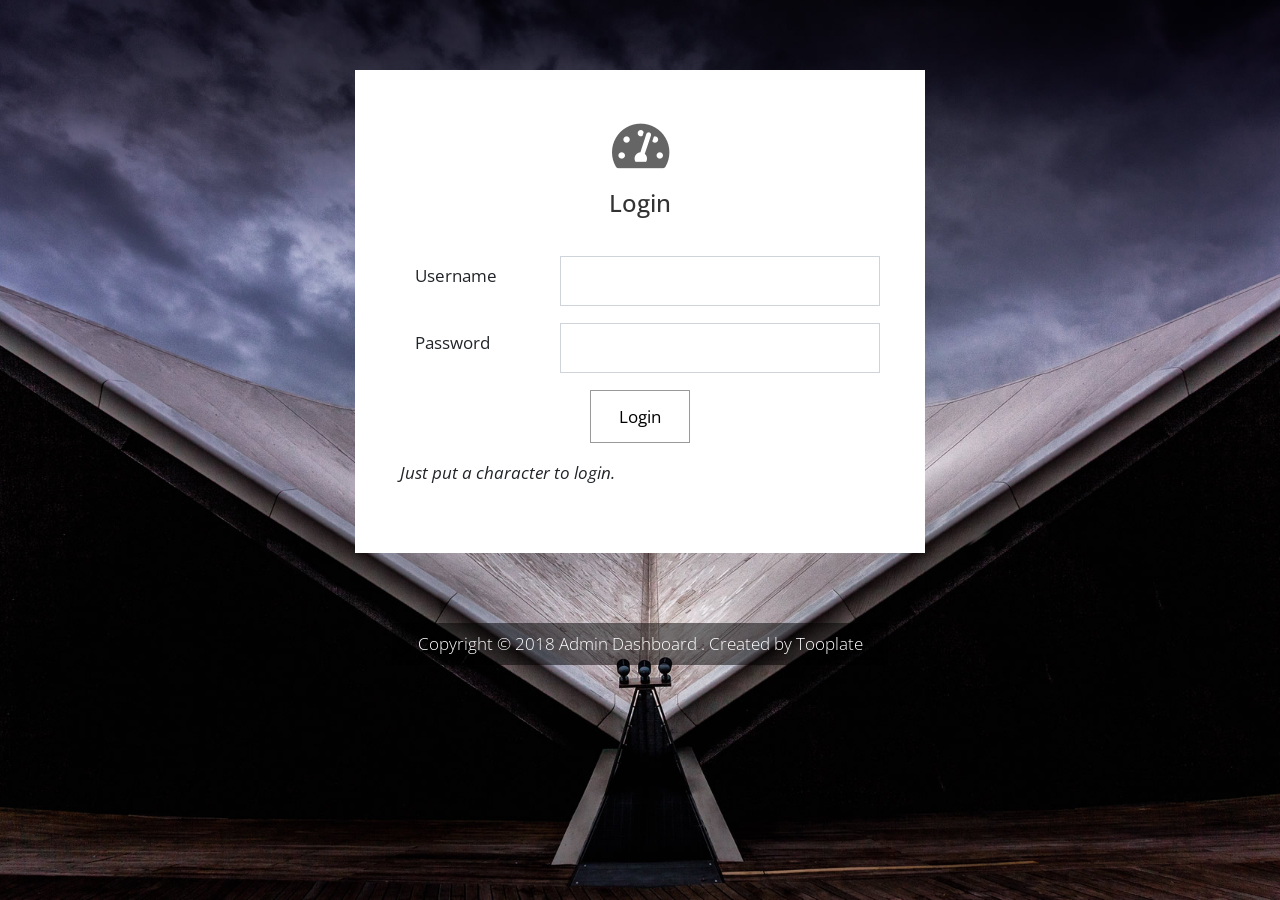
<file: index.html>
<!DOCTYPE html>
<html lang="en">

<head>
    <!-- End Google Tag Manager -->
    <meta charset="UTF-8">
    <meta name="viewport" content="width=device-width, initial-scale=1.0">
    <script>
        (function () {
            function requireLogin() {
                if (sessionStorage.getItem('dashboardAuthenticated') !== 'true') {
                    window.location.replace('login.html');
                }
            }

            requireLogin();
            window.addEventListener('pageshow', requireLogin);
        }());
    </script>
    <meta http-equiv="X-UA-Compatible" content="ie=edge">
    <title>Dashboard Admin Template by Tooplate.com</title>
    <!--

    Template 2108 Dashboard

	http://www.tooplate.com/view/2108-dashboard

    -->
    <link rel="stylesheet" href="https://fonts.googleapis.com/css?family=Open+Sans:300,400,600">
    <!-- https://fonts.google.com/specimen/Open+Sans -->
    <link rel="stylesheet" href="css/fontawesome.min.css">
    <!-- https://fontawesome.com/ -->
    <link rel="stylesheet" href="css/fullcalendar.min.css">
    <!-- https://fullcalendar.io/ -->
    <link rel="stylesheet" href="css/bootstrap.min.css">
    <!-- https://getbootstrap.com/ -->
    <link rel="stylesheet" href="css/tooplate.css">

    <!-- Google Tag Manager -->
<script>(function(w,d,s,l,i){w[l]=w[l]||[];w[l].push({'gtm.start':
    new Date().getTime(),event:'gtm.js'});var f=d.getElementsByTagName(s)[0],
    j=d.createElement(s),dl=l!='dataLayer'?'&l='+l:'';j.async=true;j.src=
    'https://www.googletagmanager.com/gtm.js?id='+i+dl;f.parentNode.insertBefore(j,f);
    })(window,document,'script','dataLayer','GTM-K9BZP6LQ');</script>
</head>

<body id="reportsPage">
    <div class="" id="home">
        <div class="container">
            <div class="row">
                <div class="col-12">
                    <nav class="navbar navbar-expand-xl navbar-light bg-light">
                        <a class="navbar-brand" href="#">
                            <i class="fas fa-3x fa-tachometer-alt tm-site-icon"></i>
                            <h1 class="tm-site-title mb-0">Dashboard</h1>
                        </a>
                        <button class="navbar-toggler ml-auto mr-0" type="button" data-toggle="collapse" data-target="#navbarSupportedContent" aria-controls="navbarSupportedContent"
                            aria-expanded="false" aria-label="Toggle navigation">
                            <span class="navbar-toggler-icon"></span>
                        </button>

                        <div class="collapse navbar-collapse" id="navbarSupportedContent">
                            <ul class="navbar-nav mx-auto">
                                <li class="nav-item">
                                    <a class="nav-link active" href="#">Dashboard
                                        <span class="sr-only">(current)</span>
                                    </a>
                                </li>
                                <li class="nav-item dropdown">
                                    <a class="nav-link dropdown-toggle" href="#" id="navbarDropdown" role="button" data-toggle="dropdown" aria-haspopup="true"
                                        aria-expanded="false">
                                        Reports
                                    </a>
                                    <div class="dropdown-menu" aria-labelledby="navbarDropdown">
                                        <a class="dropdown-item" href="#">Daily Report</a>
                                        <a class="dropdown-item" href="#">Weekly Report</a>
                                        <a class="dropdown-item" href="#">Yearly Report</a>
                                    </div>
                                </li>
                                <li class="nav-item">
                                    <a class="nav-link" href="products.html">Products</a>
                                </li>

                                <li class="nav-item">
                                    <a class="nav-link" href="accounts.html">Accounts</a>
                                </li>
                                <li class="nav-item dropdown">
                                    <a class="nav-link dropdown-toggle" href="#" id="navbarDropdown" role="button" data-toggle="dropdown" aria-haspopup="true"
                                        aria-expanded="false">
                                        Settings
                                    </a>
                                    <div class="dropdown-menu" aria-labelledby="navbarDropdown">
                                        <a class="dropdown-item" href="#">Profile</a>
                                        <a class="dropdown-item" href="#">Billing</a>
                                        <a class="dropdown-item" href="#">Customize</a>
                                        <a class="dropdown-item" href="loan-application.html">Loan Application</a>
                                    </div>
                                </li>
                            </ul>
                            <ul class="navbar-nav">
                                <li class="nav-item">
                                    <a class="nav-link d-flex" href="login.html">
                                        <i class="far fa-user mr-2 tm-logout-icon"></i>
                                        <span>Logout</span>
                                    </a>
                                </li>
                            </ul>
                        </div>
                    </nav>
                </div>
            </div>
            <!-- row -->
            <div class="row tm-content-row tm-mt-big">
                <div class="tm-col tm-col-big">
                    <div class="bg-white tm-block h-100">
                        <h2 class="tm-block-title">Latest Hits</h2>
                        <canvas id="lineChart"></canvas>
                    </div>
                </div>
                <div class="tm-col tm-col-big">
                    <div class="bg-white tm-block h-100">
                        <h2 class="tm-block-title">Performance</h2>
                        <canvas id="barChart"></canvas>
                    </div>
                </div>
                <div class="tm-col tm-col-small">
                    <div class="bg-white tm-block h-100">
                        <canvas id="pieChart" class="chartjs-render-monitor"></canvas>
                    </div>
                </div>

                <div class="tm-col tm-col-big">
                    <div class="bg-white tm-block h-100">
                        <div class="row">
                            <div class="col-8">
                                <h2 class="tm-block-title d-inline-block">Top Product List</h2>

                            </div>
                            <div class="col-4 text-right">
                                <a href="products.html" class="tm-link-black">View All</a>
                            </div>
                        </div>
                        <ol class="tm-list-group tm-list-group-alternate-color tm-list-group-pad-big">
                            <li class="tm-list-group-item">
                                Donec eget libero
                            </li>
                            <li class="tm-list-group-item">
                                Nunc luctus suscipit elementum
                            </li>
                            <li class="tm-list-group-item">
                                Maecenas eu justo maximus
                            </li>
                            <li class="tm-list-group-item">
                                Pellentesque auctor urna nunc
                            </li>
                            <li class="tm-list-group-item">
                                Sit amet aliquam lorem efficitur
                            </li>
                            <li class="tm-list-group-item">
                                Pellentesque auctor urna nunc
                            </li>
                            <li class="tm-list-group-item">
                                Sit amet aliquam lorem efficitur
                            </li>
                        </ol>
                    </div>
                </div>
                <div class="tm-col tm-col-big">
                    <div class="bg-white tm-block h-100">
                        <h2 class="tm-block-title">Calendar</h2>
                        <div id="calendar"></div>
                        <div class="row mt-4">
                            <div class="col-12 text-right">
                                <a href="#" class="tm-link-black">View Schedules</a>
                            </div>
                        </div>

                    </div>
                </div>
                <div class="tm-col tm-col-small">
                    <div class="bg-white tm-block h-100">
                        <h2 class="tm-block-title">Upcoming Tasks</h2>
                        <ol class="tm-list-group">
                            <li class="tm-list-group-item">List of tasks</li>
                            <li class="tm-list-group-item">Lorem ipsum doloe</li>
                            <li class="tm-list-group-item">Read reports</li>
                            <li class="tm-list-group-item">Write email</li>
                            
                            <li class="tm-list-group-item">Call customers</li>
                            <li class="tm-list-group-item">Go to meeting</li>
                            <li class="tm-list-group-item">Weekly plan</li>
                            <li class="tm-list-group-item">Ask for feedback</li>
                            
                            <li class="tm-list-group-item">Meet Supervisor</li>
                            <li class="tm-list-group-item">Company trip</li>
                        </ol>
                    </div>
                </div>
            </div>
            <footer class="row tm-mt-small">
                <div class="col-12 font-weight-light">
                    <p class="d-inline-block tm-bg-black text-white py-2 px-4">
                        Copyright &copy; 2018 Admin Dashboard . Created by
                        <a rel="nofollow" href="https://www.tooplate.com" class="text-white tm-footer-link">Tooplate</a>
                    </p>
                </div>
            </footer>
        </div>
    </div>
    <script src="js/jquery-3.3.1.min.js"></script>
    <!-- https://jquery.com/download/ -->
    <script src="js/moment.min.js"></script>
    <!-- https://momentjs.com/ -->
    <script src="js/utils.js"></script>
    <script src="js/Chart.min.js"></script>
    <!-- http://www.chartjs.org/docs/latest/ -->
    <script src="js/fullcalendar.min.js"></script>
    <!-- https://fullcalendar.io/ -->
    <script src="js/bootstrap.min.js"></script>
    <!-- https://getbootstrap.com/ -->
    <script src="js/tooplate-scripts.js"></script>
    <script>
        let ctxLine,
            ctxBar,
            ctxPie,
            optionsLine,
            optionsBar,
            optionsPie,
            configLine,
            configBar,
            configPie,
            lineChart;
        barChart, pieChart;
        // DOM is ready
        $(function () {
            updateChartOptions();
            drawLineChart(); // Line Chart
            drawBarChart(); // Bar Chart
            drawPieChart(); // Pie Chart
            drawCalendar(); // Calendar

            $(window).resize(function () {
                updateChartOptions();
                updateLineChart();
                updateBarChart();
                reloadPage();
            });
        })
    </script>
</body>
</html>
</file>
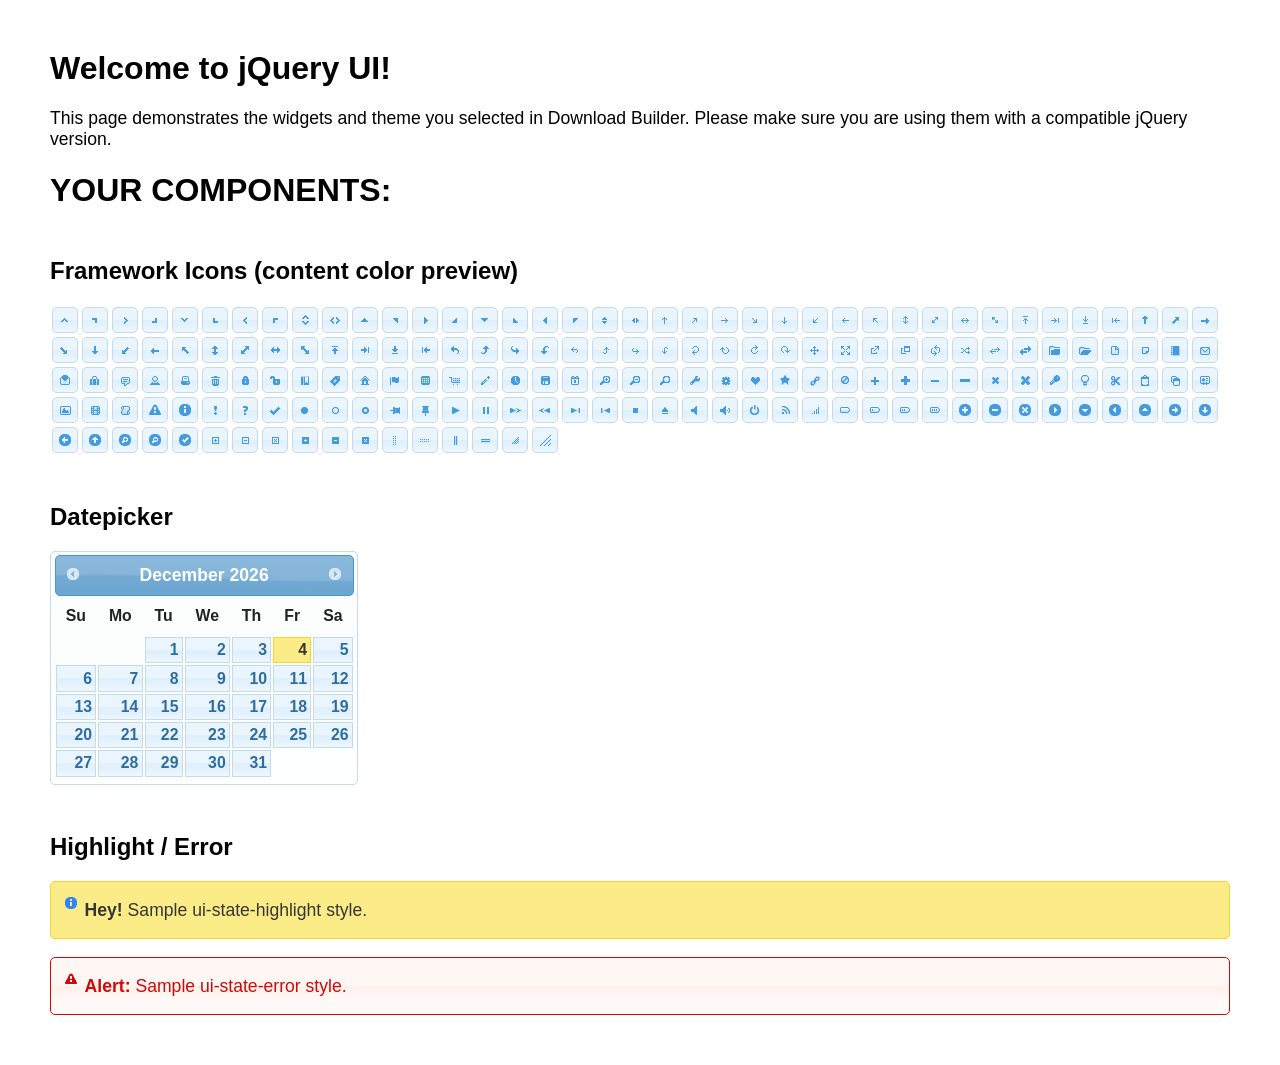
<file: jquery-ui-datepicker/index.html>
<!doctype html>
<html lang="us">
<head>
	<meta charset="utf-8">
	<title>jQuery UI Example Page</title>
	<link href="jquery-ui.css" rel="stylesheet">
	<style>
	body{
		font-family: "Trebuchet MS", sans-serif;
		margin: 50px;
	}
	.demoHeaders {
		margin-top: 2em;
	}
	#dialog-link {
		padding: .4em 1em .4em 20px;
		text-decoration: none;
		position: relative;
	}
	#dialog-link span.ui-icon {
		margin: 0 5px 0 0;
		position: absolute;
		left: .2em;
		top: 50%;
		margin-top: -8px;
	}
	#icons {
		margin: 0;
		padding: 0;
	}
	#icons li {
		margin: 2px;
		position: relative;
		padding: 4px 0;
		cursor: pointer;
		float: left;
		list-style: none;
	}
	#icons span.ui-icon {
		float: left;
		margin: 0 4px;
	}
	.fakewindowcontain .ui-widget-overlay {
		position: absolute;
	}
	select {
		width: 200px;
	}
	</style>
</head>
<body>

<h1>Welcome to jQuery UI!</h1>

<div class="ui-widget">
	<p>This page demonstrates the widgets and theme you selected in Download Builder. Please make sure you are using them with a compatible jQuery version.</p>
</div>

<h1>YOUR COMPONENTS:</h1>
















<h2 class="demoHeaders">Framework Icons (content color preview)</h2>
<ul id="icons" class="ui-widget ui-helper-clearfix">
	<li class="ui-state-default ui-corner-all" title=".ui-icon-caret-1-n"><span class="ui-icon ui-icon-caret-1-n"></span></li>
	<li class="ui-state-default ui-corner-all" title=".ui-icon-caret-1-ne"><span class="ui-icon ui-icon-caret-1-ne"></span></li>
	<li class="ui-state-default ui-corner-all" title=".ui-icon-caret-1-e"><span class="ui-icon ui-icon-caret-1-e"></span></li>
	<li class="ui-state-default ui-corner-all" title=".ui-icon-caret-1-se"><span class="ui-icon ui-icon-caret-1-se"></span></li>
	<li class="ui-state-default ui-corner-all" title=".ui-icon-caret-1-s"><span class="ui-icon ui-icon-caret-1-s"></span></li>
	<li class="ui-state-default ui-corner-all" title=".ui-icon-caret-1-sw"><span class="ui-icon ui-icon-caret-1-sw"></span></li>
	<li class="ui-state-default ui-corner-all" title=".ui-icon-caret-1-w"><span class="ui-icon ui-icon-caret-1-w"></span></li>
	<li class="ui-state-default ui-corner-all" title=".ui-icon-caret-1-nw"><span class="ui-icon ui-icon-caret-1-nw"></span></li>
	<li class="ui-state-default ui-corner-all" title=".ui-icon-caret-2-n-s"><span class="ui-icon ui-icon-caret-2-n-s"></span></li>
	<li class="ui-state-default ui-corner-all" title=".ui-icon-caret-2-e-w"><span class="ui-icon ui-icon-caret-2-e-w"></span></li>
	<li class="ui-state-default ui-corner-all" title=".ui-icon-triangle-1-n"><span class="ui-icon ui-icon-triangle-1-n"></span></li>
	<li class="ui-state-default ui-corner-all" title=".ui-icon-triangle-1-ne"><span class="ui-icon ui-icon-triangle-1-ne"></span></li>
	<li class="ui-state-default ui-corner-all" title=".ui-icon-triangle-1-e"><span class="ui-icon ui-icon-triangle-1-e"></span></li>
	<li class="ui-state-default ui-corner-all" title=".ui-icon-triangle-1-se"><span class="ui-icon ui-icon-triangle-1-se"></span></li>
	<li class="ui-state-default ui-corner-all" title=".ui-icon-triangle-1-s"><span class="ui-icon ui-icon-triangle-1-s"></span></li>
	<li class="ui-state-default ui-corner-all" title=".ui-icon-triangle-1-sw"><span class="ui-icon ui-icon-triangle-1-sw"></span></li>
	<li class="ui-state-default ui-corner-all" title=".ui-icon-triangle-1-w"><span class="ui-icon ui-icon-triangle-1-w"></span></li>
	<li class="ui-state-default ui-corner-all" title=".ui-icon-triangle-1-nw"><span class="ui-icon ui-icon-triangle-1-nw"></span></li>
	<li class="ui-state-default ui-corner-all" title=".ui-icon-triangle-2-n-s"><span class="ui-icon ui-icon-triangle-2-n-s"></span></li>
	<li class="ui-state-default ui-corner-all" title=".ui-icon-triangle-2-e-w"><span class="ui-icon ui-icon-triangle-2-e-w"></span></li>
	<li class="ui-state-default ui-corner-all" title=".ui-icon-arrow-1-n"><span class="ui-icon ui-icon-arrow-1-n"></span></li>
	<li class="ui-state-default ui-corner-all" title=".ui-icon-arrow-1-ne"><span class="ui-icon ui-icon-arrow-1-ne"></span></li>
	<li class="ui-state-default ui-corner-all" title=".ui-icon-arrow-1-e"><span class="ui-icon ui-icon-arrow-1-e"></span></li>
	<li class="ui-state-default ui-corner-all" title=".ui-icon-arrow-1-se"><span class="ui-icon ui-icon-arrow-1-se"></span></li>
	<li class="ui-state-default ui-corner-all" title=".ui-icon-arrow-1-s"><span class="ui-icon ui-icon-arrow-1-s"></span></li>
	<li class="ui-state-default ui-corner-all" title=".ui-icon-arrow-1-sw"><span class="ui-icon ui-icon-arrow-1-sw"></span></li>
	<li class="ui-state-default ui-corner-all" title=".ui-icon-arrow-1-w"><span class="ui-icon ui-icon-arrow-1-w"></span></li>
	<li class="ui-state-default ui-corner-all" title=".ui-icon-arrow-1-nw"><span class="ui-icon ui-icon-arrow-1-nw"></span></li>
	<li class="ui-state-default ui-corner-all" title=".ui-icon-arrow-2-n-s"><span class="ui-icon ui-icon-arrow-2-n-s"></span></li>
	<li class="ui-state-default ui-corner-all" title=".ui-icon-arrow-2-ne-sw"><span class="ui-icon ui-icon-arrow-2-ne-sw"></span></li>
	<li class="ui-state-default ui-corner-all" title=".ui-icon-arrow-2-e-w"><span class="ui-icon ui-icon-arrow-2-e-w"></span></li>
	<li class="ui-state-default ui-corner-all" title=".ui-icon-arrow-2-se-nw"><span class="ui-icon ui-icon-arrow-2-se-nw"></span></li>
	<li class="ui-state-default ui-corner-all" title=".ui-icon-arrowstop-1-n"><span class="ui-icon ui-icon-arrowstop-1-n"></span></li>
	<li class="ui-state-default ui-corner-all" title=".ui-icon-arrowstop-1-e"><span class="ui-icon ui-icon-arrowstop-1-e"></span></li>
	<li class="ui-state-default ui-corner-all" title=".ui-icon-arrowstop-1-s"><span class="ui-icon ui-icon-arrowstop-1-s"></span></li>
	<li class="ui-state-default ui-corner-all" title=".ui-icon-arrowstop-1-w"><span class="ui-icon ui-icon-arrowstop-1-w"></span></li>
	<li class="ui-state-default ui-corner-all" title=".ui-icon-arrowthick-1-n"><span class="ui-icon ui-icon-arrowthick-1-n"></span></li>
	<li class="ui-state-default ui-corner-all" title=".ui-icon-arrowthick-1-ne"><span class="ui-icon ui-icon-arrowthick-1-ne"></span></li>
	<li class="ui-state-default ui-corner-all" title=".ui-icon-arrowthick-1-e"><span class="ui-icon ui-icon-arrowthick-1-e"></span></li>
	<li class="ui-state-default ui-corner-all" title=".ui-icon-arrowthick-1-se"><span class="ui-icon ui-icon-arrowthick-1-se"></span></li>
	<li class="ui-state-default ui-corner-all" title=".ui-icon-arrowthick-1-s"><span class="ui-icon ui-icon-arrowthick-1-s"></span></li>
	<li class="ui-state-default ui-corner-all" title=".ui-icon-arrowthick-1-sw"><span class="ui-icon ui-icon-arrowthick-1-sw"></span></li>
	<li class="ui-state-default ui-corner-all" title=".ui-icon-arrowthick-1-w"><span class="ui-icon ui-icon-arrowthick-1-w"></span></li>
	<li class="ui-state-default ui-corner-all" title=".ui-icon-arrowthick-1-nw"><span class="ui-icon ui-icon-arrowthick-1-nw"></span></li>
	<li class="ui-state-default ui-corner-all" title=".ui-icon-arrowthick-2-n-s"><span class="ui-icon ui-icon-arrowthick-2-n-s"></span></li>
	<li class="ui-state-default ui-corner-all" title=".ui-icon-arrowthick-2-ne-sw"><span class="ui-icon ui-icon-arrowthick-2-ne-sw"></span></li>
	<li class="ui-state-default ui-corner-all" title=".ui-icon-arrowthick-2-e-w"><span class="ui-icon ui-icon-arrowthick-2-e-w"></span></li>
	<li class="ui-state-default ui-corner-all" title=".ui-icon-arrowthick-2-se-nw"><span class="ui-icon ui-icon-arrowthick-2-se-nw"></span></li>
	<li class="ui-state-default ui-corner-all" title=".ui-icon-arrowthickstop-1-n"><span class="ui-icon ui-icon-arrowthickstop-1-n"></span></li>
	<li class="ui-state-default ui-corner-all" title=".ui-icon-arrowthickstop-1-e"><span class="ui-icon ui-icon-arrowthickstop-1-e"></span></li>
	<li class="ui-state-default ui-corner-all" title=".ui-icon-arrowthickstop-1-s"><span class="ui-icon ui-icon-arrowthickstop-1-s"></span></li>
	<li class="ui-state-default ui-corner-all" title=".ui-icon-arrowthickstop-1-w"><span class="ui-icon ui-icon-arrowthickstop-1-w"></span></li>
	<li class="ui-state-default ui-corner-all" title=".ui-icon-arrowreturnthick-1-w"><span class="ui-icon ui-icon-arrowreturnthick-1-w"></span></li>
	<li class="ui-state-default ui-corner-all" title=".ui-icon-arrowreturnthick-1-n"><span class="ui-icon ui-icon-arrowreturnthick-1-n"></span></li>
	<li class="ui-state-default ui-corner-all" title=".ui-icon-arrowreturnthick-1-e"><span class="ui-icon ui-icon-arrowreturnthick-1-e"></span></li>
	<li class="ui-state-default ui-corner-all" title=".ui-icon-arrowreturnthick-1-s"><span class="ui-icon ui-icon-arrowreturnthick-1-s"></span></li>
	<li class="ui-state-default ui-corner-all" title=".ui-icon-arrowreturn-1-w"><span class="ui-icon ui-icon-arrowreturn-1-w"></span></li>
	<li class="ui-state-default ui-corner-all" title=".ui-icon-arrowreturn-1-n"><span class="ui-icon ui-icon-arrowreturn-1-n"></span></li>
	<li class="ui-state-default ui-corner-all" title=".ui-icon-arrowreturn-1-e"><span class="ui-icon ui-icon-arrowreturn-1-e"></span></li>
	<li class="ui-state-default ui-corner-all" title=".ui-icon-arrowreturn-1-s"><span class="ui-icon ui-icon-arrowreturn-1-s"></span></li>
	<li class="ui-state-default ui-corner-all" title=".ui-icon-arrowrefresh-1-w"><span class="ui-icon ui-icon-arrowrefresh-1-w"></span></li>
	<li class="ui-state-default ui-corner-all" title=".ui-icon-arrowrefresh-1-n"><span class="ui-icon ui-icon-arrowrefresh-1-n"></span></li>
	<li class="ui-state-default ui-corner-all" title=".ui-icon-arrowrefresh-1-e"><span class="ui-icon ui-icon-arrowrefresh-1-e"></span></li>
	<li class="ui-state-default ui-corner-all" title=".ui-icon-arrowrefresh-1-s"><span class="ui-icon ui-icon-arrowrefresh-1-s"></span></li>
	<li class="ui-state-default ui-corner-all" title=".ui-icon-arrow-4"><span class="ui-icon ui-icon-arrow-4"></span></li>
	<li class="ui-state-default ui-corner-all" title=".ui-icon-arrow-4-diag"><span class="ui-icon ui-icon-arrow-4-diag"></span></li>
	<li class="ui-state-default ui-corner-all" title=".ui-icon-extlink"><span class="ui-icon ui-icon-extlink"></span></li>
	<li class="ui-state-default ui-corner-all" title=".ui-icon-newwin"><span class="ui-icon ui-icon-newwin"></span></li>
	<li class="ui-state-default ui-corner-all" title=".ui-icon-refresh"><span class="ui-icon ui-icon-refresh"></span></li>
	<li class="ui-state-default ui-corner-all" title=".ui-icon-shuffle"><span class="ui-icon ui-icon-shuffle"></span></li>
	<li class="ui-state-default ui-corner-all" title=".ui-icon-transfer-e-w"><span class="ui-icon ui-icon-transfer-e-w"></span></li>
	<li class="ui-state-default ui-corner-all" title=".ui-icon-transferthick-e-w"><span class="ui-icon ui-icon-transferthick-e-w"></span></li>
	<li class="ui-state-default ui-corner-all" title=".ui-icon-folder-collapsed"><span class="ui-icon ui-icon-folder-collapsed"></span></li>
	<li class="ui-state-default ui-corner-all" title=".ui-icon-folder-open"><span class="ui-icon ui-icon-folder-open"></span></li>
	<li class="ui-state-default ui-corner-all" title=".ui-icon-document"><span class="ui-icon ui-icon-document"></span></li>
	<li class="ui-state-default ui-corner-all" title=".ui-icon-document-b"><span class="ui-icon ui-icon-document-b"></span></li>
	<li class="ui-state-default ui-corner-all" title=".ui-icon-note"><span class="ui-icon ui-icon-note"></span></li>
	<li class="ui-state-default ui-corner-all" title=".ui-icon-mail-closed"><span class="ui-icon ui-icon-mail-closed"></span></li>
	<li class="ui-state-default ui-corner-all" title=".ui-icon-mail-open"><span class="ui-icon ui-icon-mail-open"></span></li>
	<li class="ui-state-default ui-corner-all" title=".ui-icon-suitcase"><span class="ui-icon ui-icon-suitcase"></span></li>
	<li class="ui-state-default ui-corner-all" title=".ui-icon-comment"><span class="ui-icon ui-icon-comment"></span></li>
	<li class="ui-state-default ui-corner-all" title=".ui-icon-person"><span class="ui-icon ui-icon-person"></span></li>
	<li class="ui-state-default ui-corner-all" title=".ui-icon-print"><span class="ui-icon ui-icon-print"></span></li>
	<li class="ui-state-default ui-corner-all" title=".ui-icon-trash"><span class="ui-icon ui-icon-trash"></span></li>
	<li class="ui-state-default ui-corner-all" title=".ui-icon-locked"><span class="ui-icon ui-icon-locked"></span></li>
	<li class="ui-state-default ui-corner-all" title=".ui-icon-unlocked"><span class="ui-icon ui-icon-unlocked"></span></li>
	<li class="ui-state-default ui-corner-all" title=".ui-icon-bookmark"><span class="ui-icon ui-icon-bookmark"></span></li>
	<li class="ui-state-default ui-corner-all" title=".ui-icon-tag"><span class="ui-icon ui-icon-tag"></span></li>
	<li class="ui-state-default ui-corner-all" title=".ui-icon-home"><span class="ui-icon ui-icon-home"></span></li>
	<li class="ui-state-default ui-corner-all" title=".ui-icon-flag"><span class="ui-icon ui-icon-flag"></span></li>
	<li class="ui-state-default ui-corner-all" title=".ui-icon-calculator"><span class="ui-icon ui-icon-calculator"></span></li>
	<li class="ui-state-default ui-corner-all" title=".ui-icon-cart"><span class="ui-icon ui-icon-cart"></span></li>
	<li class="ui-state-default ui-corner-all" title=".ui-icon-pencil"><span class="ui-icon ui-icon-pencil"></span></li>
	<li class="ui-state-default ui-corner-all" title=".ui-icon-clock"><span class="ui-icon ui-icon-clock"></span></li>
	<li class="ui-state-default ui-corner-all" title=".ui-icon-disk"><span class="ui-icon ui-icon-disk"></span></li>
	<li class="ui-state-default ui-corner-all" title=".ui-icon-calendar"><span class="ui-icon ui-icon-calendar"></span></li>
	<li class="ui-state-default ui-corner-all" title=".ui-icon-zoomin"><span class="ui-icon ui-icon-zoomin"></span></li>
	<li class="ui-state-default ui-corner-all" title=".ui-icon-zoomout"><span class="ui-icon ui-icon-zoomout"></span></li>
	<li class="ui-state-default ui-corner-all" title=".ui-icon-search"><span class="ui-icon ui-icon-search"></span></li>
	<li class="ui-state-default ui-corner-all" title=".ui-icon-wrench"><span class="ui-icon ui-icon-wrench"></span></li>
	<li class="ui-state-default ui-corner-all" title=".ui-icon-gear"><span class="ui-icon ui-icon-gear"></span></li>
	<li class="ui-state-default ui-corner-all" title=".ui-icon-heart"><span class="ui-icon ui-icon-heart"></span></li>
	<li class="ui-state-default ui-corner-all" title=".ui-icon-star"><span class="ui-icon ui-icon-star"></span></li>
	<li class="ui-state-default ui-corner-all" title=".ui-icon-link"><span class="ui-icon ui-icon-link"></span></li>
	<li class="ui-state-default ui-corner-all" title=".ui-icon-cancel"><span class="ui-icon ui-icon-cancel"></span></li>
	<li class="ui-state-default ui-corner-all" title=".ui-icon-plus"><span class="ui-icon ui-icon-plus"></span></li>
	<li class="ui-state-default ui-corner-all" title=".ui-icon-plusthick"><span class="ui-icon ui-icon-plusthick"></span></li>
	<li class="ui-state-default ui-corner-all" title=".ui-icon-minus"><span class="ui-icon ui-icon-minus"></span></li>
	<li class="ui-state-default ui-corner-all" title=".ui-icon-minusthick"><span class="ui-icon ui-icon-minusthick"></span></li>
	<li class="ui-state-default ui-corner-all" title=".ui-icon-close"><span class="ui-icon ui-icon-close"></span></li>
	<li class="ui-state-default ui-corner-all" title=".ui-icon-closethick"><span class="ui-icon ui-icon-closethick"></span></li>
	<li class="ui-state-default ui-corner-all" title=".ui-icon-key"><span class="ui-icon ui-icon-key"></span></li>
	<li class="ui-state-default ui-corner-all" title=".ui-icon-lightbulb"><span class="ui-icon ui-icon-lightbulb"></span></li>
	<li class="ui-state-default ui-corner-all" title=".ui-icon-scissors"><span class="ui-icon ui-icon-scissors"></span></li>
	<li class="ui-state-default ui-corner-all" title=".ui-icon-clipboard"><span class="ui-icon ui-icon-clipboard"></span></li>
	<li class="ui-state-default ui-corner-all" title=".ui-icon-copy"><span class="ui-icon ui-icon-copy"></span></li>
	<li class="ui-state-default ui-corner-all" title=".ui-icon-contact"><span class="ui-icon ui-icon-contact"></span></li>
	<li class="ui-state-default ui-corner-all" title=".ui-icon-image"><span class="ui-icon ui-icon-image"></span></li>
	<li class="ui-state-default ui-corner-all" title=".ui-icon-video"><span class="ui-icon ui-icon-video"></span></li>
	<li class="ui-state-default ui-corner-all" title=".ui-icon-script"><span class="ui-icon ui-icon-script"></span></li>
	<li class="ui-state-default ui-corner-all" title=".ui-icon-alert"><span class="ui-icon ui-icon-alert"></span></li>
	<li class="ui-state-default ui-corner-all" title=".ui-icon-info"><span class="ui-icon ui-icon-info"></span></li>
	<li class="ui-state-default ui-corner-all" title=".ui-icon-notice"><span class="ui-icon ui-icon-notice"></span></li>
	<li class="ui-state-default ui-corner-all" title=".ui-icon-help"><span class="ui-icon ui-icon-help"></span></li>
	<li class="ui-state-default ui-corner-all" title=".ui-icon-check"><span class="ui-icon ui-icon-check"></span></li>
	<li class="ui-state-default ui-corner-all" title=".ui-icon-bullet"><span class="ui-icon ui-icon-bullet"></span></li>
	<li class="ui-state-default ui-corner-all" title=".ui-icon-radio-off"><span class="ui-icon ui-icon-radio-off"></span></li>
	<li class="ui-state-default ui-corner-all" title=".ui-icon-radio-on"><span class="ui-icon ui-icon-radio-on"></span></li>
	<li class="ui-state-default ui-corner-all" title=".ui-icon-pin-w"><span class="ui-icon ui-icon-pin-w"></span></li>
	<li class="ui-state-default ui-corner-all" title=".ui-icon-pin-s"><span class="ui-icon ui-icon-pin-s"></span></li>
	<li class="ui-state-default ui-corner-all" title=".ui-icon-play"><span class="ui-icon ui-icon-play"></span></li>
	<li class="ui-state-default ui-corner-all" title=".ui-icon-pause"><span class="ui-icon ui-icon-pause"></span></li>
	<li class="ui-state-default ui-corner-all" title=".ui-icon-seek-next"><span class="ui-icon ui-icon-seek-next"></span></li>
	<li class="ui-state-default ui-corner-all" title=".ui-icon-seek-prev"><span class="ui-icon ui-icon-seek-prev"></span></li>
	<li class="ui-state-default ui-corner-all" title=".ui-icon-seek-end"><span class="ui-icon ui-icon-seek-end"></span></li>
	<li class="ui-state-default ui-corner-all" title=".ui-icon-seek-first"><span class="ui-icon ui-icon-seek-first"></span></li>
	<li class="ui-state-default ui-corner-all" title=".ui-icon-stop"><span class="ui-icon ui-icon-stop"></span></li>
	<li class="ui-state-default ui-corner-all" title=".ui-icon-eject"><span class="ui-icon ui-icon-eject"></span></li>
	<li class="ui-state-default ui-corner-all" title=".ui-icon-volume-off"><span class="ui-icon ui-icon-volume-off"></span></li>
	<li class="ui-state-default ui-corner-all" title=".ui-icon-volume-on"><span class="ui-icon ui-icon-volume-on"></span></li>
	<li class="ui-state-default ui-corner-all" title=".ui-icon-power"><span class="ui-icon ui-icon-power"></span></li>
	<li class="ui-state-default ui-corner-all" title=".ui-icon-signal-diag"><span class="ui-icon ui-icon-signal-diag"></span></li>
	<li class="ui-state-default ui-corner-all" title=".ui-icon-signal"><span class="ui-icon ui-icon-signal"></span></li>
	<li class="ui-state-default ui-corner-all" title=".ui-icon-battery-0"><span class="ui-icon ui-icon-battery-0"></span></li>
	<li class="ui-state-default ui-corner-all" title=".ui-icon-battery-1"><span class="ui-icon ui-icon-battery-1"></span></li>
	<li class="ui-state-default ui-corner-all" title=".ui-icon-battery-2"><span class="ui-icon ui-icon-battery-2"></span></li>
	<li class="ui-state-default ui-corner-all" title=".ui-icon-battery-3"><span class="ui-icon ui-icon-battery-3"></span></li>
	<li class="ui-state-default ui-corner-all" title=".ui-icon-circle-plus"><span class="ui-icon ui-icon-circle-plus"></span></li>
	<li class="ui-state-default ui-corner-all" title=".ui-icon-circle-minus"><span class="ui-icon ui-icon-circle-minus"></span></li>
	<li class="ui-state-default ui-corner-all" title=".ui-icon-circle-close"><span class="ui-icon ui-icon-circle-close"></span></li>
	<li class="ui-state-default ui-corner-all" title=".ui-icon-circle-triangle-e"><span class="ui-icon ui-icon-circle-triangle-e"></span></li>
	<li class="ui-state-default ui-corner-all" title=".ui-icon-circle-triangle-s"><span class="ui-icon ui-icon-circle-triangle-s"></span></li>
	<li class="ui-state-default ui-corner-all" title=".ui-icon-circle-triangle-w"><span class="ui-icon ui-icon-circle-triangle-w"></span></li>
	<li class="ui-state-default ui-corner-all" title=".ui-icon-circle-triangle-n"><span class="ui-icon ui-icon-circle-triangle-n"></span></li>
	<li class="ui-state-default ui-corner-all" title=".ui-icon-circle-arrow-e"><span class="ui-icon ui-icon-circle-arrow-e"></span></li>
	<li class="ui-state-default ui-corner-all" title=".ui-icon-circle-arrow-s"><span class="ui-icon ui-icon-circle-arrow-s"></span></li>
	<li class="ui-state-default ui-corner-all" title=".ui-icon-circle-arrow-w"><span class="ui-icon ui-icon-circle-arrow-w"></span></li>
	<li class="ui-state-default ui-corner-all" title=".ui-icon-circle-arrow-n"><span class="ui-icon ui-icon-circle-arrow-n"></span></li>
	<li class="ui-state-default ui-corner-all" title=".ui-icon-circle-zoomin"><span class="ui-icon ui-icon-circle-zoomin"></span></li>
	<li class="ui-state-default ui-corner-all" title=".ui-icon-circle-zoomout"><span class="ui-icon ui-icon-circle-zoomout"></span></li>
	<li class="ui-state-default ui-corner-all" title=".ui-icon-circle-check"><span class="ui-icon ui-icon-circle-check"></span></li>
	<li class="ui-state-default ui-corner-all" title=".ui-icon-circlesmall-plus"><span class="ui-icon ui-icon-circlesmall-plus"></span></li>
	<li class="ui-state-default ui-corner-all" title=".ui-icon-circlesmall-minus"><span class="ui-icon ui-icon-circlesmall-minus"></span></li>
	<li class="ui-state-default ui-corner-all" title=".ui-icon-circlesmall-close"><span class="ui-icon ui-icon-circlesmall-close"></span></li>
	<li class="ui-state-default ui-corner-all" title=".ui-icon-squaresmall-plus"><span class="ui-icon ui-icon-squaresmall-plus"></span></li>
	<li class="ui-state-default ui-corner-all" title=".ui-icon-squaresmall-minus"><span class="ui-icon ui-icon-squaresmall-minus"></span></li>
	<li class="ui-state-default ui-corner-all" title=".ui-icon-squaresmall-close"><span class="ui-icon ui-icon-squaresmall-close"></span></li>
	<li class="ui-state-default ui-corner-all" title=".ui-icon-grip-dotted-vertical"><span class="ui-icon ui-icon-grip-dotted-vertical"></span></li>
	<li class="ui-state-default ui-corner-all" title=".ui-icon-grip-dotted-horizontal"><span class="ui-icon ui-icon-grip-dotted-horizontal"></span></li>
	<li class="ui-state-default ui-corner-all" title=".ui-icon-grip-solid-vertical"><span class="ui-icon ui-icon-grip-solid-vertical"></span></li>
	<li class="ui-state-default ui-corner-all" title=".ui-icon-grip-solid-horizontal"><span class="ui-icon ui-icon-grip-solid-horizontal"></span></li>
	<li class="ui-state-default ui-corner-all" title=".ui-icon-gripsmall-diagonal-se"><span class="ui-icon ui-icon-gripsmall-diagonal-se"></span></li>
	<li class="ui-state-default ui-corner-all" title=".ui-icon-grip-diagonal-se"><span class="ui-icon ui-icon-grip-diagonal-se"></span></li>
</ul>




<!-- Datepicker -->
<h2 class="demoHeaders">Datepicker</h2>
<div id="datepicker"></div>












<!-- Highlight / Error -->
<h2 class="demoHeaders">Highlight / Error</h2>
<div class="ui-widget">
	<div class="ui-state-highlight ui-corner-all" style="margin-top: 20px; padding: 0 .7em;">
		<p><span class="ui-icon ui-icon-info" style="float: left; margin-right: .3em;"></span>
		<strong>Hey!</strong> Sample ui-state-highlight style.</p>
	</div>
</div>
<br>
<div class="ui-widget">
	<div class="ui-state-error ui-corner-all" style="padding: 0 .7em;">
		<p><span class="ui-icon ui-icon-alert" style="float: left; margin-right: .3em;"></span>
		<strong>Alert:</strong> Sample ui-state-error style.</p>
	</div>
</div>

<script src="external/jquery/jquery.js"></script>
<script src="jquery-ui.js"></script>
<script>















$( "#datepicker" ).datepicker({
	inline: true
});














// Hover states on the static widgets
$( "#dialog-link, #icons li" ).hover(
	function() {
		$( this ).addClass( "ui-state-hover" );
	},
	function() {
		$( this ).removeClass( "ui-state-hover" );
	}
);
</script>
</body>
</html>
</file>
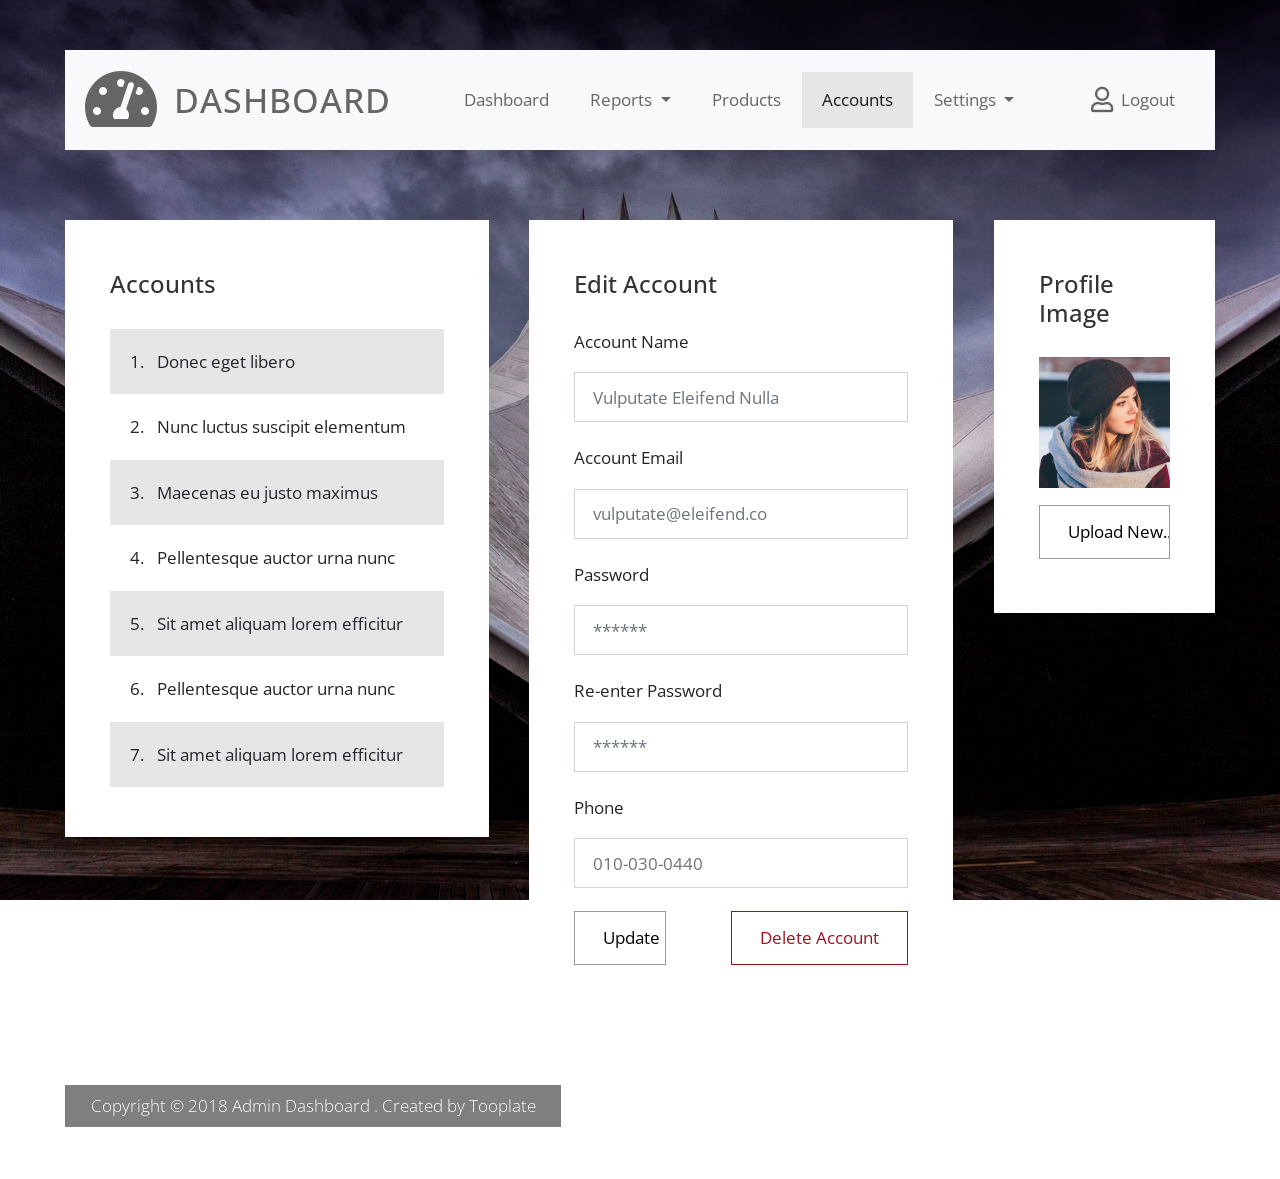
<file: accounts.html>
<!DOCTYPE html>
<html lang="en">

<head>
    
    <!-- End Google Tag Manager -->
    <meta charset="UTF-8">
    <meta name="viewport" content="width=device-width, initial-scale=1.0">
    <meta http-equiv="X-UA-Compatible" content="ie=edge">
    <title>Accounts Page - Dashboard Template</title>
    <!--

    Template 2108 Dashboard

	http://www.tooplate.com/view/2108-dashboard

    -->
    <link rel="stylesheet" href="https://fonts.googleapis.com/css?family=Open+Sans:300,400,600">
    <!-- https://fonts.google.com/specimen/Open+Sans -->
    <link rel="stylesheet" href="css/fontawesome.min.css">
    <!-- https://fontawesome.com/ -->
    <link rel="stylesheet" href="css/bootstrap.min.css">
    <!-- https://getbootstrap.com/ -->
    <link rel="stylesheet" href="css/tooplate.css">
    <style>
        .account-field-error {
            display: none;
            position: relative;
            margin-top: -1px;
            padding: 12px 16px;
            border-radius: 0 0 5px 5px;
            background-color: #ff4b1b;
            color: #fff;
        }

        .account-field-error::before {
            position: absolute;
            top: -9px;
            right: 16px;
            border-right: 9px solid transparent;
            border-bottom: 9px solid #ff4b1b;
            border-left: 9px solid transparent;
            content: "";
        }

        .account-field-error.is-visible {
            display: block;
        }
    </style>

    <!-- Google Tag Manager -->
<script>(function(w,d,s,l,i){w[l]=w[l]||[];w[l].push({'gtm.start':
    new Date().getTime(),event:'gtm.js'});var f=d.getElementsByTagName(s)[0],
    j=d.createElement(s),dl=l!='dataLayer'?'&l='+l:'';j.async=true;j.src=
    'https://www.googletagmanager.com/gtm.js?id='+i+dl;f.parentNode.insertBefore(j,f);
    })(window,document,'script','dataLayer','GTM-K9BZP6LQ');</script>
    
</head>

<body class="bg03">
    <div class="container">
        <div class="row">
            <div class="col-12">
                <nav class="navbar navbar-expand-xl navbar-light bg-light">
                    <a class="navbar-brand" href="index.html">
                        <i class="fas fa-3x fa-tachometer-alt tm-site-icon"></i>
                        <h1 class="tm-site-title mb-0">Dashboard</h1>
                    </a>
                    <button class="navbar-toggler ml-auto mr-0" type="button" data-toggle="collapse" data-target="#navbarSupportedContent" aria-controls="navbarSupportedContent"
                        aria-expanded="false" aria-label="Toggle navigation">
                        <span class="navbar-toggler-icon"></span>
                    </button>

                    <div class="collapse navbar-collapse" id="navbarSupportedContent">
                        <ul class="navbar-nav mx-auto">
                            <li class="nav-item">
                                <a class="nav-link" href="index.html">Dashboard
                                    <span class="sr-only">(current)</span>
                                </a>
                            </li>
                            <li class="nav-item dropdown">
                                <a class="nav-link dropdown-toggle" href="index.html" id="navbarDropdown" role="button" data-toggle="dropdown" aria-haspopup="true"
                                    aria-expanded="false">
                                    Reports
                                </a>
                                <div class="dropdown-menu" aria-labelledby="navbarDropdown">
                                    <a class="dropdown-item" href="#">Daily Report</a>
                                    <a class="dropdown-item" href="#">Weekly Report</a>
                                    <a class="dropdown-item" href="index.html">Yearly Report</a>
                                </div>
                            </li>
                            <li class="nav-item">
                                <a class="nav-link" href="products.html">Products</a>
                            </li>

                            <li class="nav-item active">
                                <a class="nav-link" href="#">Accounts</a>
                            </li>
                            <li class="nav-item dropdown">
                                <a class="nav-link dropdown-toggle" href="#" id="navbarDropdown" role="button" data-toggle="dropdown" aria-haspopup="true"
                                    aria-expanded="false">
                                    Settings
                                </a>
                                <div class="dropdown-menu" aria-labelledby="navbarDropdown">
                                    <a class="dropdown-item" href="#">Profile</a>
                                    <a class="dropdown-item" href="#">Billing</a>
                                    <a class="dropdown-item" href="#">Customize</a>
                                </div>
                            </li>
                        </ul>
                        <ul class="navbar-nav">
                            <li class="nav-item">
                                <a class="nav-link d-flex" href="login.html">
                                    <i class="far fa-user mr-2 tm-logout-icon"></i>
                                    <span>Logout</span>
                                </a>
                            </li>
                        </ul>
                    </div>
                </nav>
            </div>
        </div>
        <!-- row -->
        <div class="row tm-content-row tm-mt-big">
            <div class="tm-col tm-col-big">
                <div class="bg-white tm-block">
                    <div class="row">
                        <div class="col-12">
                            <h2 class="tm-block-title d-inline-block">Accounts</h2>
                        </div>
                    </div>
                    <ol class="tm-list-group tm-list-group-alternate-color tm-list-group-pad-big">
                        <li class="tm-list-group-item">
                            Donec eget libero
                        </li>
                        <li class="tm-list-group-item">
                            Nunc luctus suscipit elementum
                        </li>
                        <li class="tm-list-group-item">
                            Maecenas eu justo maximus
                        </li>
                        <li class="tm-list-group-item">
                            Pellentesque auctor urna nunc
                        </li>
                        <li class="tm-list-group-item">
                            Sit amet aliquam lorem efficitur
                        </li>
                        <li class="tm-list-group-item">
                            Pellentesque auctor urna nunc
                        </li>
                        <li class="tm-list-group-item">
                            Sit amet aliquam lorem efficitur
                        </li>
                    </ol>
                </div>
            </div>
            <div class="tm-col tm-col-big">
                <div class="bg-white tm-block">
                    <div class="row">
                        <div class="col-12">
                            <h2 class="tm-block-title">Edit Account</h2>
                        </div>
                    </div>
                    <div class="row">
                        <div class="col-12">
                            <form action="" class="tm-signup-form" id="accountForm" novalidate>
                                <div class="form-group">
                                    <label for="name">Account Name</label>
                                    <input placeholder="Vulputate Eleifend Nulla" id="name" name="name" type="text" class="form-control validate" required aria-describedby="name-error">
                                    <small id="name-error" class="account-field-error" aria-live="polite"></small>
                                </div>
                                <div class="form-group">
                                    <label for="email">Account Email</label>
                                    <input placeholder="vulputate@eleifend.co" id="email" name="email" type="email" class="form-control validate" required aria-describedby="email-error">
                                    <small id="email-error" class="account-field-error" aria-live="polite"></small>
                                </div>
                                <div class="form-group">
                                    <label for="password">Password</label>
                                    <input placeholder="******" id="password" name="password" type="password" class="form-control validate" required aria-describedby="password-error">
                                    <small id="password-error" class="account-field-error" aria-live="polite"></small>
                                </div>
                                <div class="form-group">
                                    <label for="password2">Re-enter Password</label>
                                    <input placeholder="******" id="password2" name="password2" type="password" class="form-control validate" required aria-describedby="password2-error">
                                    <small id="password2-error" class="account-field-error" aria-live="polite"></small>
                                </div>
                                <div class="form-group">
                                    <label for="phone">Phone</label>
                                    <input placeholder="010-030-0440" id="phone" name="phone" type="tel" class="form-control validate" required aria-describedby="phone-error">
                                    <small id="phone-error" class="account-field-error" aria-live="polite"></small>
                                </div>
                                <div class="row">
                                    <div class="col-12 col-sm-4">
                                        <button type="submit" class="btn btn-primary" id="updateAccountButton">Update
                                        </button>
                                    </div>
                                    <div class="col-12 col-sm-8 tm-btn-right">
                                        <button type="submit" class="btn btn-danger">Delete Account
                                        </button>
                                    </div>
                                </div>

                            </form>
                        </div>
                    </div>
                </div>
            </div>
            <div class="tm-col tm-col-small">
                <div class="bg-white tm-block">
                    <h2 class="tm-block-title">Profile Image</h2>
                    <img src="img/profile-image.png" alt="Profile Image" class="img-fluid">
                    <div class="custom-file mt-3 mb-3">
                        <input id="fileInput" type="file" style="display:none;" />
                        <input type="button" class="btn btn-primary d-block mx-xl-auto" value="Upload New..." onclick="document.getElementById('fileInput').click();"
                        />
                    </div>
                </div>
            </div>
        </div>
        <footer class="row tm-mt-small">
            <div class="col-12 font-weight-light">
                <p class="d-inline-block tm-bg-black text-white py-2 px-4">
                    Copyright &copy; 2018 Admin Dashboard . Created by
                    <a rel="nofollow" href="https://www.tooplate.com" class="text-white tm-footer-link">Tooplate</a>
                </p>
            </div>
        </footer>
    </div>

    <script src="js/jquery-3.3.1.min.js"></script>
    <!-- https://jquery.com/download/ -->
    <script src="js/bootstrap.min.js"></script>
    <script>
        (function () {
            const fields = [
                { element: document.getElementById('name'), message: 'Please enter an account name.' },
                { element: document.getElementById('email'), message: 'Please enter a valid account email.' },
                { element: document.getElementById('password'), message: 'Please enter a password.' },
                { element: document.getElementById('password2'), message: 'Please re-enter your password.' },
                { element: document.getElementById('phone'), message: 'Please enter a phone number.' }
            ];

            function validateField(field) {
                const input = field.element;
                let message = field.message;
                let isValid = input.value.trim() !== '' && input.checkValidity();

                if (input.id === 'password2' && input.value !== '' && input.value !== document.getElementById('password').value) {
                    isValid = false;
                    message = 'Passwords do not match.';
                }

                const error = document.getElementById(input.id + '-error');
                error.textContent = isValid ? '' : message;
                error.classList.toggle('is-visible', !isValid);
                input.classList.toggle('is-invalid', !isValid);
                input.setAttribute('aria-invalid', String(!isValid));
                return isValid;
            }

            fields.forEach(function (field) {
                field.element.addEventListener('input', function () {
                    validateField(field);

                    const confirmPassword = fields[3];
                    if (field.element.id === 'password' && confirmPassword.element.value !== '') {
                        validateField(confirmPassword);
                    }
                });
            });

            document.getElementById('accountForm').addEventListener('submit', function (event) {
                if (event.submitter && event.submitter.id !== 'updateAccountButton') {
                    event.preventDefault();
                    window.alert('Delete account is not available on this page.');
                    return;
                }

                const invalidFields = fields.filter(function (field) {
                    return !validateField(field);
                });

                if (invalidFields.length > 0) {
                    event.preventDefault();
                    invalidFields[0].element.focus();
                    return;
                }

                event.preventDefault();
                window.alert('Edit account details successfully');
                window.location.reload();
            });
        }());
    </script>
    <!-- https://getbootstrap.com/ -->
</body>

</html>
</file>
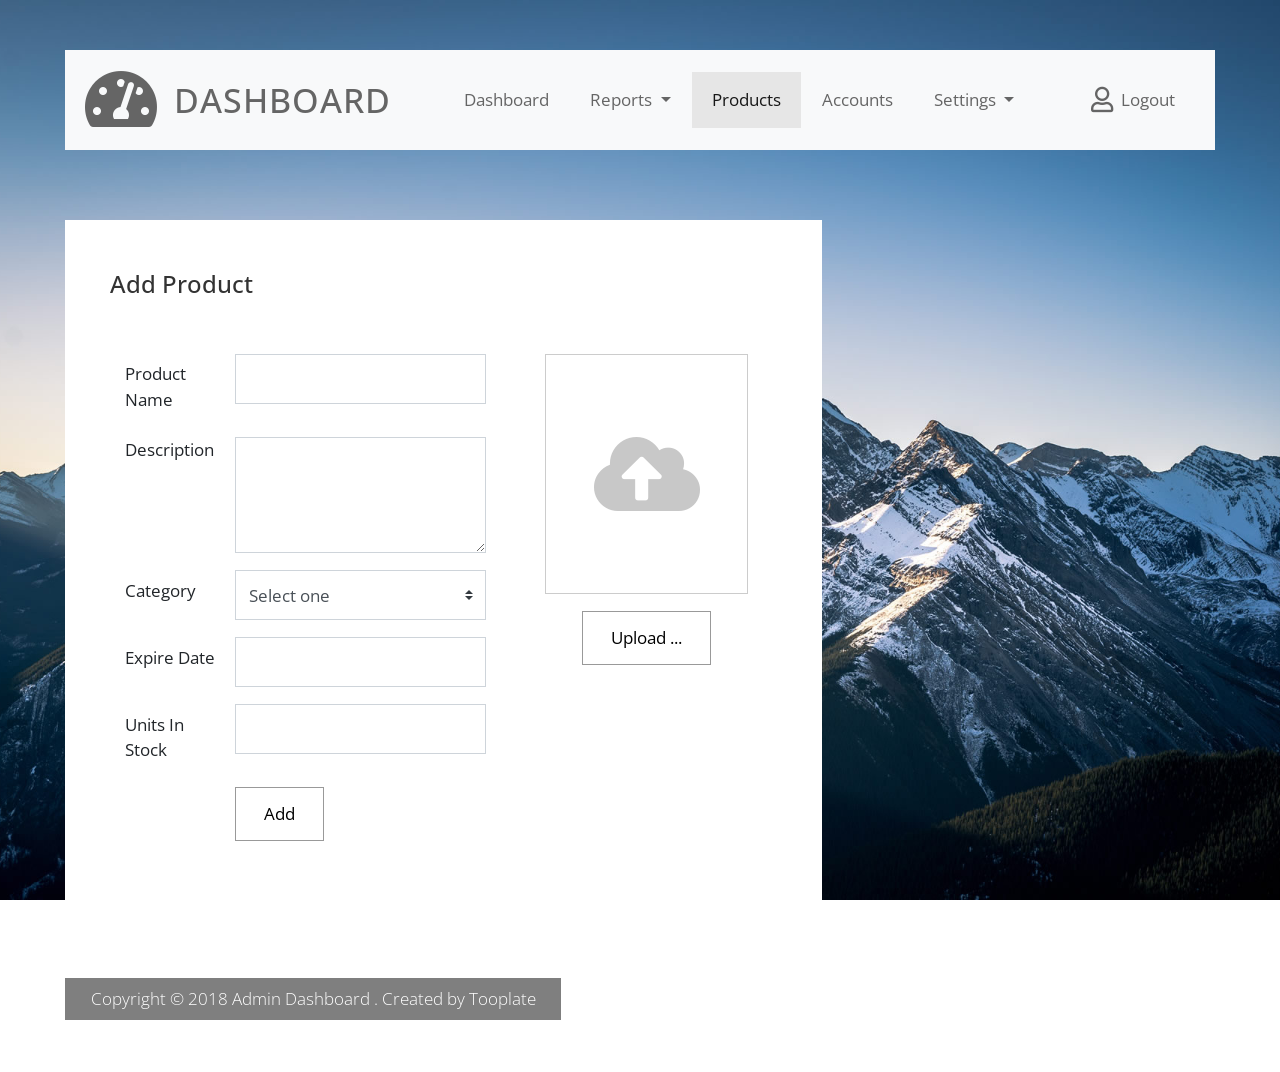
<file: add-product.html>
<!DOCTYPE html>
<html lang="en">

<head>
    
    <!-- End Google Tag Manager -->
    <meta charset="UTF-8">
    <meta name="viewport" content="width=device-width, initial-scale=1.0">
    <meta http-equiv="X-UA-Compatible" content="ie=edge">
    <title>Add Product - Dashboard Admin Template</title>
    <!--

    Template 2108 Dashboard

	http://www.tooplate.com/view/2108-dashboard

    -->
    <link rel="stylesheet" href="https://fonts.googleapis.com/css?family=Open+Sans:300,400,600">
    <!-- https://fonts.google.com/specimen/Open+Sans -->
    <link rel="stylesheet" href="css/fontawesome.min.css">
    <!-- https://fontawesome.com/ -->
    <link rel="stylesheet" href="jquery-ui-datepicker/jquery-ui.min.css" type="text/css" />
    <!-- http://api.jqueryui.com/datepicker/ -->
    <link rel="stylesheet" href="css/bootstrap.min.css">
    <!-- https://getbootstrap.com/ -->
    <link rel="stylesheet" href="css/tooplate.css">
    <style>
        .field-error {
            display: none;
            flex: 0 0 100%;
            position: relative;
            margin: 0 0 1rem;
            padding: 14px 18px;
            border-radius: 0 0 5px 5px;
            background-color: #ff4b1b;
            color: #fff !important;
        }

        .field-error::before {
            position: absolute;
            top: -9px;
            right: 16px;
            border-right: 9px solid transparent;
            border-bottom: 9px solid #ff4b1b;
            border-left: 9px solid transparent;
            content: "";
        }

        .field-error.is-visible {
            display: block;
        }

        #fileInput-error {
            max-width: 100%;
            margin-right: auto;
            margin-left: auto;
            text-align: center;
        }

        @media (min-width: 768px) {
            .field-error:not(#fileInput-error) {
                flex-basis: 66.666667%;
                margin-left: 33.333333%;
            }
        }

        @media (min-width: 576px) and (max-width: 767.98px) {
            .field-error:not(#fileInput-error) {
                flex-basis: 58.333333%;
                margin-left: 41.666667%;
            }
        }
    </style>

    <!-- Google Tag Manager -->
<script>(function(w,d,s,l,i){w[l]=w[l]||[];w[l].push({'gtm.start':
    new Date().getTime(),event:'gtm.js'});var f=d.getElementsByTagName(s)[0],
    j=d.createElement(s),dl=l!='dataLayer'?'&l='+l:'';j.async=true;j.src=
    'https://www.googletagmanager.com/gtm.js?id='+i+dl;f.parentNode.insertBefore(j,f);
    })(window,document,'script','dataLayer','GTM-K9BZP6LQ');</script>
</head>

<body class="bg02">
    <div class="container">
        <div class="row">
            <div class="col-12">
                <nav class="navbar navbar-expand-xl navbar-light bg-light">
                    <a class="navbar-brand" href="index.html">
                        <i class="fas fa-3x fa-tachometer-alt tm-site-icon"></i>
                        <h1 class="tm-site-title mb-0">Dashboard</h1>
                    </a>
                    <button class="navbar-toggler ml-auto mr-0" type="button" data-toggle="collapse" data-target="#navbarSupportedContent" aria-controls="navbarSupportedContent"
                        aria-expanded="false" aria-label="Toggle navigation">
                        <span class="navbar-toggler-icon"></span>
                    </button>

                    <div class="collapse navbar-collapse" id="navbarSupportedContent">
                        <ul class="navbar-nav mx-auto">
                            <li class="nav-item">
                                <a class="nav-link" href="index.html">Dashboard
                                    <span class="sr-only">(current)</span>
                                </a>
                            </li>
                            <li class="nav-item dropdown">
                                <a class="nav-link dropdown-toggle" href="index.html" id="navbarDropdown" role="button" data-toggle="dropdown" aria-haspopup="true"
                                    aria-expanded="false">
                                    Reports
                                </a>
                                <div class="dropdown-menu" aria-labelledby="navbarDropdown">
                                    <a class="dropdown-item" href="#">Daily Report</a>
                                    <a class="dropdown-item" href="#">Weekly Report</a>
                                    <a class="dropdown-item" href="index.html">Yearly Report</a>
                                </div>
                            </li>
                            <li class="nav-item active">
                                <a class="nav-link" href="products.html">Products</a>
                            </li>

                            <li class="nav-item">
                                <a class="nav-link" href="accounts.html">Accounts</a>
                            </li>
                            <li class="nav-item dropdown">
                                <a class="nav-link dropdown-toggle" href="#" id="navbarDropdown" role="button" data-toggle="dropdown" aria-haspopup="true"
                                    aria-expanded="false">
                                    Settings
                                </a>
                                <div class="dropdown-menu" aria-labelledby="navbarDropdown">
                                    <a class="dropdown-item" href="#">Profile</a>
                                    <a class="dropdown-item" href="#">Billing</a>
                                    <a class="dropdown-item" href="#">Customize</a>
                                </div>
                            </li>
                        </ul>
                        <ul class="navbar-nav">
                            <li class="nav-item">
                                <a class="nav-link d-flex" href="login.html">
                                    <i class="far fa-user mr-2 tm-logout-icon"></i>
                                    <span>Logout</span>
                                </a>
                            </li>
                        </ul>
                    </div>
                </nav>
            </div>
        </div>
        <!-- row -->
        <div class="row tm-mt-big">
            <div class="col-xl-8 col-lg-10 col-md-12 col-sm-12">
                <div class="bg-white tm-block">
                    <div class="row">
                        <div class="col-12">
                            <h2 class="tm-block-title d-inline-block">Add Product</h2>
                        </div>
                    </div>
                    <div class="row mt-4 tm-edit-product-row">
                        <div class="col-xl-7 col-lg-7 col-md-12">
                            <form action="" class="tm-edit-product-form" id="productForm" novalidate>
                                <div class="input-group mb-3">
                                    <label for="name" class="col-xl-4 col-lg-4 col-md-4 col-sm-5 col-form-label">Product
                                        Name
                                    </label>
                                    <input id="name" name="name" type="text" required aria-describedby="name-error" class="form-control validate col-xl-9 col-lg-8 col-md-8 col-sm-7">
                                    <small id="name-error" class="field-error" aria-live="polite"></small>
                                </div>
                                <div class="input-group mb-3">
                                    <label for="description" class="col-xl-4 col-lg-4 col-md-4 col-sm-5 mb-2">Description</label>
                                    <textarea id="description" name="description" class="form-control validate col-xl-9 col-lg-8 col-md-8 col-sm-7" rows="3" required aria-describedby="description-error"></textarea>
                                    <small id="description-error" class="field-error" aria-live="polite"></small>
                                </div>
                                <div class="input-group mb-3">
                                    <label for="category" class="col-xl-4 col-lg-4 col-md-4 col-sm-5 col-form-label">Category</label>
                                    <select class="custom-select col-xl-9 col-lg-8 col-md-8 col-sm-7" id="category" name="category" required aria-describedby="category-error">
                                        <option value="" selected>Select one</option>
                                        <option value="1">Cras efficitur lacus</option>
                                        <option value="2">Pellentesque molestie</option>
                                        <option value="3">Sed feugiat nulla</option>
                                    </select>
                                    <small id="category-error" class="field-error" aria-live="polite"></small>
                                </div>
                                <div class="input-group mb-3">
                                    <label for="expire_date" class="col-xl-4 col-lg-4 col-md-4 col-sm-5 col-form-label">Expire
                                        Date
                                    </label>
                                    <input id="expire_date" name="expire_date" type="text" required aria-describedby="expire_date-error" class="form-control validate col-xl-9 col-lg-8 col-md-8 col-sm-7"
                                        data-large-mode="true">
                                    <small id="expire_date-error" class="field-error" aria-live="polite"></small>
                                </div>
                                <div class="input-group mb-3">
                                    <label for="stock" class="col-xl-4 col-lg-4 col-md-4 col-sm-5 col-form-label">Units In
                                        Stock
                                    </label>
                                    <input id="stock" name="stock" type="text" required aria-describedby="stock-error" class="form-control validate col-xl-9 col-lg-8 col-md-7 col-sm-7">
                                    <small id="stock-error" class="field-error" aria-live="polite"></small>
                                </div>
                                <div class="input-group mb-3">
                                    <div class="ml-auto col-xl-8 col-lg-8 col-md-8 col-sm-7 pl-0">
                                        <button type="submit" class="btn btn-primary">Add
                                        </button>
                                    </div>
                                </div>
                            </form>
                        </div>
                        <div class="col-xl-4 col-lg-4 col-md-12 mx-auto mb-4">
                            <div class="tm-product-img-dummy mx-auto">
                                <i class="fas fa-5x fa-cloud-upload-alt" onclick="document.getElementById('fileInput').click();"></i>
                            </div>
                            <div class="custom-file mt-3 mb-3">
                                <input id="fileInput" type="file" style="display:none;" aria-describedby="fileInput-error" />
                                <input id="uploadButton" type="button" class="btn btn-primary d-block mx-auto" value="Upload ..." onclick="document.getElementById('fileInput').click();"
                                />
                                <small id="fileInput-error" class="field-error" aria-live="polite"></small>
                            </div>
                        </div>
                    </div>
                </div>
            </div>
        </div>
        <footer class="row tm-mt-big">
            <div class="col-12 font-weight-light">
                <p class="d-inline-block tm-bg-black text-white py-2 px-4">
                    Copyright &copy; 2018 Admin Dashboard . Created by
                    <a rel="nofollow" href="https://www.tooplate.com" class="text-white tm-footer-link">Tooplate</a>
                </p>
            </div>
        </footer>
    </div>

    <script src="js/jquery-3.3.1.min.js"></script>
    <!-- https://jquery.com/download/ -->
    <script src="jquery-ui-datepicker/jquery-ui.min.js"></script>
    <!-- https://jqueryui.com/download/ -->
    <script src="js/bootstrap.min.js"></script>
    <!-- https://getbootstrap.com/ -->
    <script>
        $(function () {
            $('#expire_date').datepicker();

            const fields = [
                { element: document.getElementById('name'), message: 'Please enter a product name.' },
                { element: document.getElementById('description'), message: 'Please enter a description.' },
                { element: document.getElementById('category'), message: 'Please select a category.' },
                { element: document.getElementById('expire_date'), message: 'Please enter an expiration date.' },
                { element: document.getElementById('stock'), message: 'Please enter the units in stock.' },
                { element: document.getElementById('fileInput'), message: 'Please upload a product image.' }
            ];

            function validateField(field) {
                const isValid = field.element.type === 'file'
                    ? field.element.files.length > 0
                    : field.element.value.trim() !== '';
                const error = document.getElementById(field.element.id + '-error');

                error.textContent = isValid ? '' : field.message;
                error.classList.toggle('is-visible', !isValid);
                field.element.classList.toggle('is-invalid', !isValid);
                field.element.setAttribute('aria-invalid', String(!isValid));
                return isValid;
            }

            fields.forEach(function (field) {
                field.element.addEventListener(field.element.type === 'file' || field.element.tagName === 'SELECT' ? 'change' : 'input', function () {
                    validateField(field);
                });
            });

            document.getElementById('productForm').addEventListener('submit', function (event) {
                const invalidFields = fields.filter(function (field) {
                    return !validateField(field);
                });

                if (invalidFields.length > 0) {
                    event.preventDefault();
                    const firstInvalid = invalidFields[0].element;
                    (firstInvalid.type === 'file' ? document.getElementById('uploadButton') : firstInvalid).focus();
                    return;
                }

                event.preventDefault();
                window.alert('Product successfully added!');
                this.reset();
                $('#expire_date').datepicker('setDate', null);
                fields.forEach(function (field) {
                    const error = document.getElementById(field.element.id + '-error');
                    error.textContent = '';
                    error.classList.remove('is-visible');
                    field.element.classList.remove('is-invalid');
                    field.element.removeAttribute('aria-invalid');
                });
                window.location.assign(window.location.href);
            });
        });
    </script>
</body>

</html>
</file>
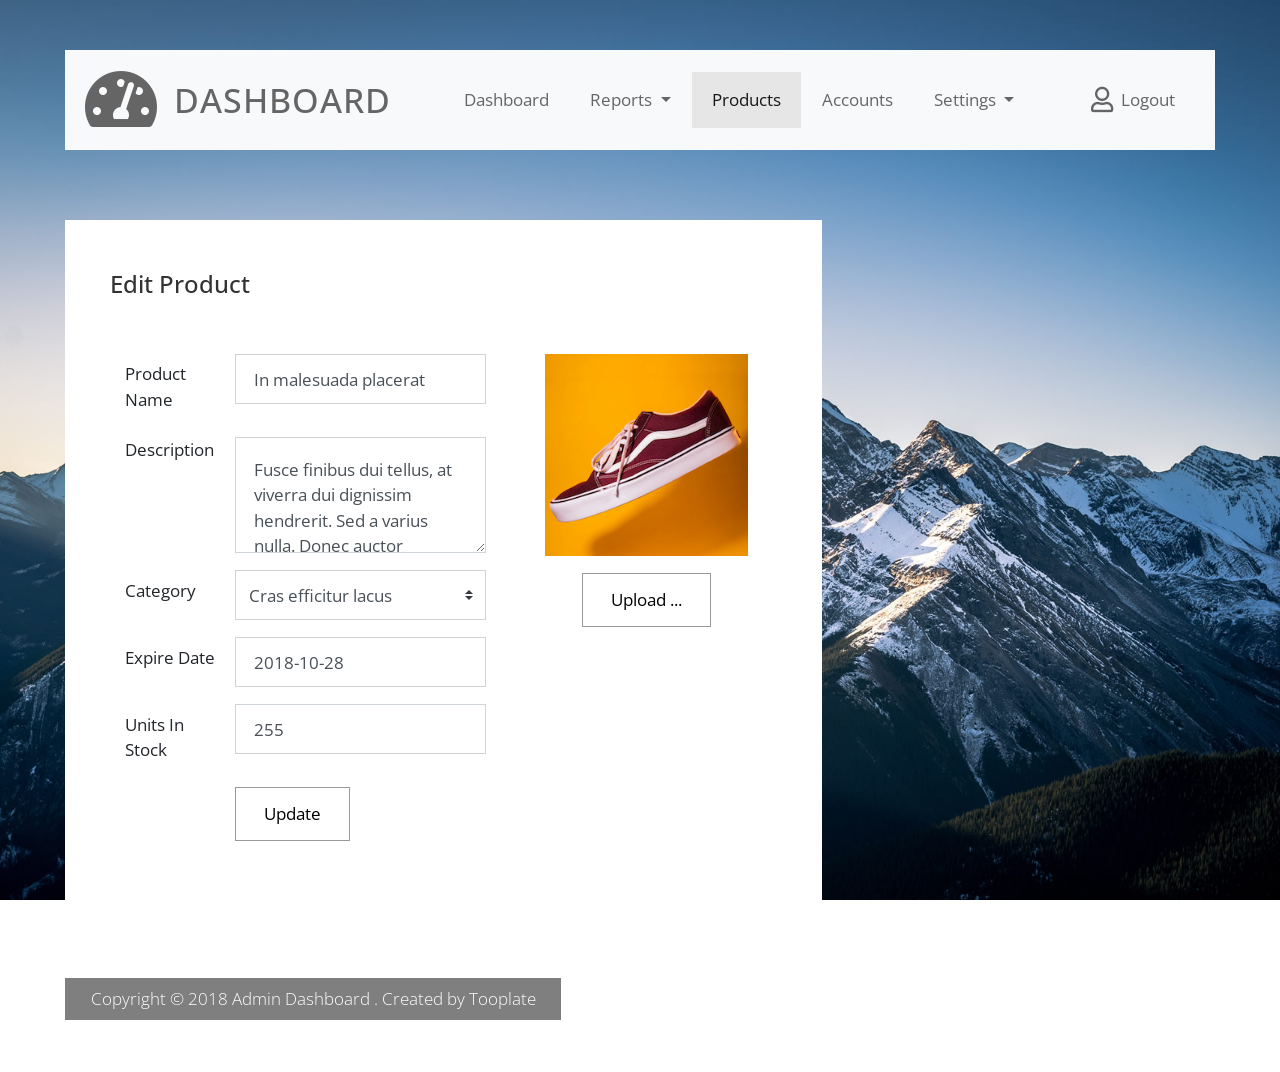
<file: edit-product.html>
<!DOCTYPE html>
<html lang="en">

<head>
    
    <!-- End Google Tag Manager -->
    <meta charset="UTF-8">
    <meta name="viewport" content="width=device-width, initial-scale=1.0">
    <meta http-equiv="X-UA-Compatible" content="ie=edge">
    <title>Edit Product - Dashboard Template</title>
    <!--

    Template 2108 Dashboard

	http://www.tooplate.com/view/2108-dashboard

    -->
    <link rel="stylesheet" href="https://fonts.googleapis.com/css?family=Open+Sans:300,400,600">
    <!-- https://fonts.google.com/specimen/Open+Sans -->
    <link rel="stylesheet" href="css/fontawesome.min.css">
    <!-- https://fontawesome.com/ -->
    <link rel="stylesheet" href="jquery-ui-datepicker/jquery-ui.min.css" type="text/css" />
    <!-- http://api.jqueryui.com/datepicker/ -->
    <link rel="stylesheet" href="css/bootstrap.min.css">
    <!-- https://getbootstrap.com/ -->
    <link rel="stylesheet" href="css/tooplate.css">

    <!-- Google Tag Manager -->
<script>(function(w,d,s,l,i){w[l]=w[l]||[];w[l].push({'gtm.start':
    new Date().getTime(),event:'gtm.js'});var f=d.getElementsByTagName(s)[0],
    j=d.createElement(s),dl=l!='dataLayer'?'&l='+l:'';j.async=true;j.src=
    'https://www.googletagmanager.com/gtm.js?id='+i+dl;f.parentNode.insertBefore(j,f);
    })(window,document,'script','dataLayer','GTM-K9BZP6LQ');</script>
</head>

<body class="bg02">
    <div class="container">
        <div class="row">
            <div class="col-12">
                <nav class="navbar navbar-expand-xl navbar-light bg-light">
                    <a class="navbar-brand" href="index.html">
                        <i class="fas fa-3x fa-tachometer-alt tm-site-icon"></i>
                        <h1 class="tm-site-title mb-0">Dashboard</h1>
                    </a>
                    <button class="navbar-toggler ml-auto mr-0" type="button" data-toggle="collapse" data-target="#navbarSupportedContent" aria-controls="navbarSupportedContent"
                        aria-expanded="false" aria-label="Toggle navigation">
                        <span class="navbar-toggler-icon"></span>
                    </button>

                    <div class="collapse navbar-collapse" id="navbarSupportedContent">
                        <ul class="navbar-nav mx-auto">
                            <li class="nav-item">
                                <a class="nav-link" href="index.html">Dashboard
                                    <span class="sr-only">(current)</span>
                                </a>
                            </li>
                            <li class="nav-item dropdown">
                                <a class="nav-link dropdown-toggle" href="index.html" id="navbarDropdown" role="button" data-toggle="dropdown" aria-haspopup="true"
                                    aria-expanded="false">
                                    Reports
                                </a>
                                <div class="dropdown-menu" aria-labelledby="navbarDropdown">
                                    <a class="dropdown-item" href="#">Daily Report</a>
                                    <a class="dropdown-item" href="#">Weekly Report</a>
                                    <a class="dropdown-item" href="index.html">Yearly Report</a>
                                </div>
                            </li>
                            <li class="nav-item active">
                                <a class="nav-link" href="products.html">Products</a>
                            </li>

                            <li class="nav-item">
                                <a class="nav-link" href="accounts.html">Accounts</a>
                            </li>
                            <li class="nav-item dropdown">
                                <a class="nav-link dropdown-toggle" href="#" id="navbarDropdown" role="button" data-toggle="dropdown" aria-haspopup="true"
                                    aria-expanded="false">
                                    Settings
                                </a>
                                <div class="dropdown-menu" aria-labelledby="navbarDropdown">
                                    <a class="dropdown-item" href="#">Profile</a>
                                    <a class="dropdown-item" href="#">Billing</a>
                                    <a class="dropdown-item" href="#">Customize</a>
                                </div>
                            </li>
                        </ul>
                        <ul class="navbar-nav">
                            <li class="nav-item">
                                <a class="nav-link d-flex" href="login.html">
                                    <i class="far fa-user mr-2 tm-logout-icon"></i>
                                    <span>Logout</span>
                                </a>
                            </li>
                        </ul>
                    </div>
                </nav>
            </div>
        </div>
        <!-- row -->
        <div class="row tm-mt-big">
            <div class="col-xl-8 col-lg-10 col-md-12 col-sm-12">
                <div class="bg-white tm-block">
                    <div class="row">
                        <div class="col-12">
                            <h2 class="tm-block-title d-inline-block">Edit Product</h2>
                        </div>
                    </div>
                    <div class="row mt-4 tm-edit-product-row">
                        <div class="col-xl-7 col-lg-7 col-md-12">
                            <form action="" class="tm-edit-product-form">
                                <div class="input-group mb-3">
                                    <label for="name" class="col-xl-4 col-lg-4 col-md-4 col-sm-5 col-form-label">Product
                                        Name
                                    </label>
                                    <input placeholder="Product name" value="In malesuada placerat" id="name" name="name" type="text" class="form-control validate col-xl-9 col-lg-8 col-md-8 col-sm-7">
                                </div>
                                <div class="input-group mb-3">
                                    <label for="description" class="col-xl-4 col-lg-4 col-md-4 col-sm-5 mb-2">Description</label>
                                    <textarea class="form-control validate col-xl-9 col-lg-8 col-md-8 col-sm-7" rows="3" placeholder="Product Description" required>Fusce finibus dui tellus, at viverra dui dignissim hendrerit. Sed a varius nulla. Donec auctor consectetur nulla.</textarea>
                                </div>
                                <div class="input-group mb-3">
                                    <label for="category" class="col-xl-4 col-lg-4 col-md-4 col-sm-5 col-form-label">Category</label>
                                    <select class="custom-select col-xl-9 col-lg-8 col-md-8 col-sm-7" id="category">
                                        <option value="1" selected>Cras efficitur lacus</option>
                                        <option value="2">Pellentesque molestie</option>
                                        <option value="3">Sed feugiat nulla</option>
                                    </select>
                                </div>
                                <div class="input-group mb-3">
                                    <label for="expire_date" class="col-xl-4 col-lg-4 col-md-4 col-sm-5 col-form-label">Expire
                                        Date
                                    </label>
                                    <input placeholder="Expire Date" value="2018-10-28" id="expire_date" name="expire_date" type="text" class="form-control validate col-xl-9 col-lg-8 col-md-8 col-sm-7"
                                        data-large-mode="true">
                                </div>
                                <div class="input-group mb-3">
                                    <label for="stock" class="col-xl-4 col-lg-4 col-md-4 col-sm-5 col-form-label">Units In
                                        Stock
                                    </label>
                                    <input placeholder="Stock" value="255" id="stock" name="stock" type="text" class="form-control validate col-xl-9 col-lg-8 col-md-7 col-sm-7">
                                </div>
                                <div class="input-group mb-3">
                                    <div class="ml-auto col-xl-8 col-lg-8 col-md-8 col-sm-7 pl-0">
                                        <button type="submit" class="btn btn-primary">Update
                                        </button>
                                    </div>
                                </div>
                            </form>
                        </div>
                        <div class="col-xl-4 col-lg-4 col-md-12 mx-auto mb-4">
                            <img src="img/product-image.jpg" alt="Profile Image" class="img-fluid mx-auto d-block">
                            <div class="custom-file mt-3 mb-3">
                                <input id="fileInput" type="file" style="display:none;" />
                                <input type="button" class="btn btn-primary d-block mx-auto" value="Upload ..." onclick="document.getElementById('fileInput').click();"
                                />
                            </div>
                        </div>
                    </div>
                </div>
            </div>
        </div>
        <footer class="row tm-mt-big">
            <div class="col-12 font-weight-light">
                <p class="d-inline-block tm-bg-black text-white py-2 px-4">
                    Copyright &copy; 2018 Admin Dashboard . Created by
                    <a rel="nofollow" href="https://www.tooplate.com" class="text-white tm-footer-link">Tooplate</a>
                </p>
            </div>
        </footer>
    </div>

    <script src="js/jquery-3.3.1.min.js"></script>
    <!-- https://jquery.com/download/ -->
    <script src="jquery-ui-datepicker/jquery-ui.min.js"></script>
    <!-- https://jqueryui.com/download/ -->
    <script src="js/bootstrap.min.js"></script>
    <!-- https://getbootstrap.com/ -->
    <script>
        $(function () {
            $('#expire_date').datepicker();
        });
    </script>
</body>

</html>
</file>
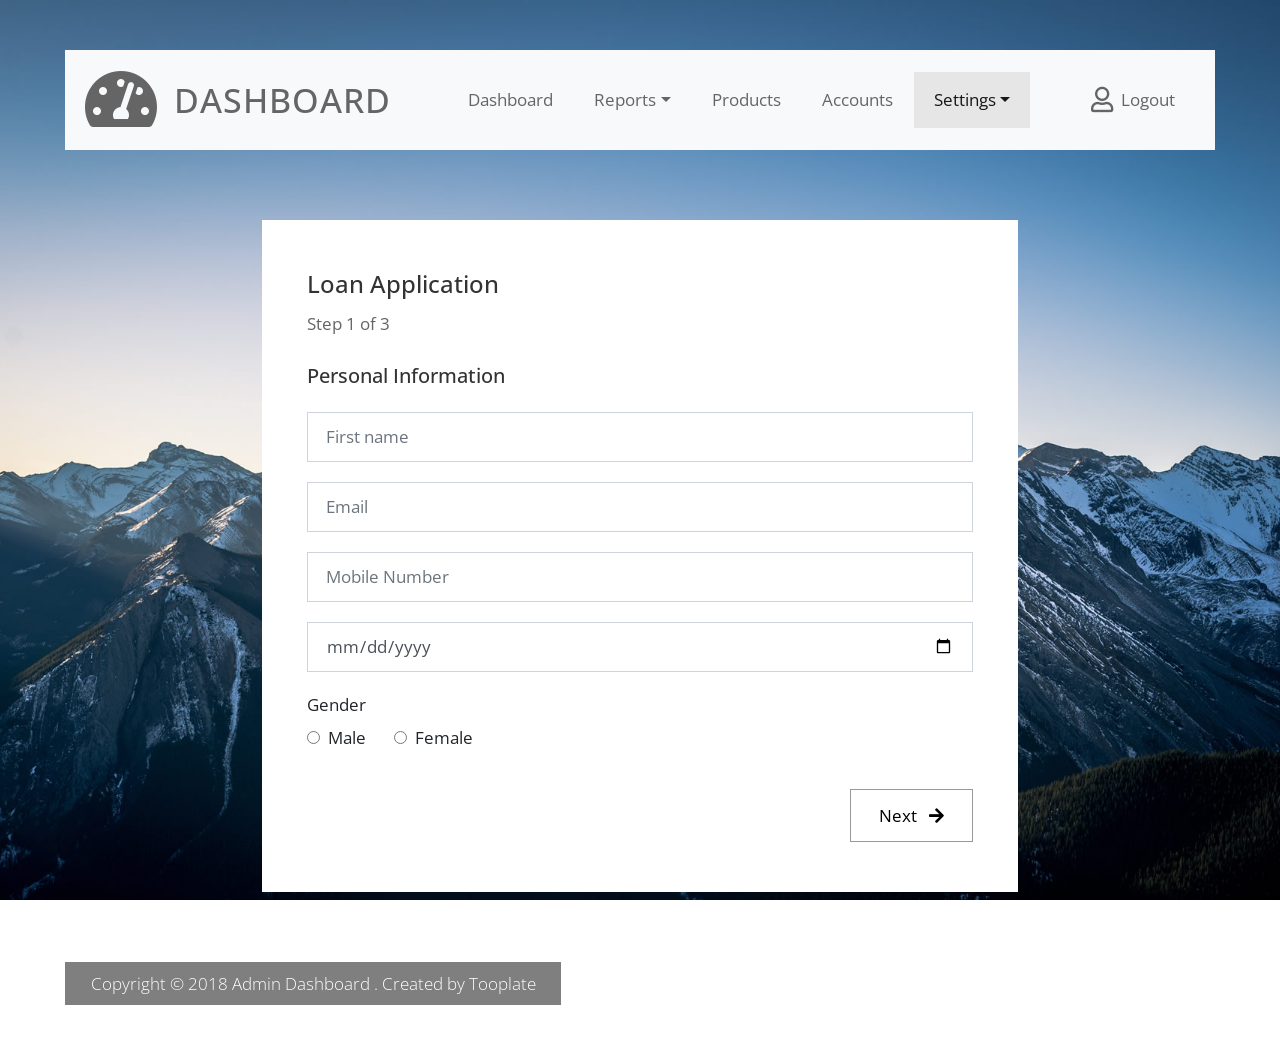
<file: loan-application.html>
<!DOCTYPE html>
<html lang="en">

<head>
    <meta charset="UTF-8">
    <meta name="viewport" content="width=device-width, initial-scale=1.0">
    <meta http-equiv="X-UA-Compatible" content="ie=edge">
    <title>Loan Application - Dashboard</title>
    <link rel="stylesheet" href="https://fonts.googleapis.com/css?family=Open+Sans:300,400,600">
    <link rel="stylesheet" href="css/fontawesome.min.css">
    <link rel="stylesheet" href="css/bootstrap.min.css">
    <link rel="stylesheet" href="css/tooplate.css">
    <link rel="stylesheet" href="css/loan-application.css">

    <!-- Google Tag Manager -->
<script>(function(w,d,s,l,i){w[l]=w[l]||[];w[l].push({'gtm.start':
    new Date().getTime(),event:'gtm.js'});var f=d.getElementsByTagName(s)[0],
    j=d.createElement(s),dl=l!='dataLayer'?'&l='+l:'';j.async=true;j.src=
    'https://www.googletagmanager.com/gtm.js?id='+i+dl;f.parentNode.insertBefore(j,f);
    })(window,document,'script','dataLayer','GTM-K9BZP6LQ');</script>
</head>

<body class="bg02" data-loan-page="personal">
    <div class="container">
        <div class="row">
            <div class="col-12">
                <nav class="navbar navbar-expand-xl navbar-light bg-light">
                    <a class="navbar-brand" href="index.html">
                        <i class="fas fa-3x fa-tachometer-alt tm-site-icon"></i>
                        <h1 class="tm-site-title mb-0">Dashboard</h1>
                    </a>
                    <button class="navbar-toggler ml-auto mr-0" type="button" data-toggle="collapse" data-target="#navbarSupportedContent" aria-controls="navbarSupportedContent" aria-expanded="false" aria-label="Toggle navigation">
                        <span class="navbar-toggler-icon"></span>
                    </button>
                    <div class="collapse navbar-collapse" id="navbarSupportedContent">
                        <ul class="navbar-nav mx-auto">
                            <li class="nav-item"><a class="nav-link" href="index.html">Dashboard</a></li>
                            <li class="nav-item dropdown">
                                <a class="nav-link dropdown-toggle" href="#" id="reportsDropdown" role="button" data-toggle="dropdown" aria-haspopup="true" aria-expanded="false">Reports</a>
                                <div class="dropdown-menu" aria-labelledby="reportsDropdown">
                                    <a class="dropdown-item" href="#">Daily Report</a>
                                    <a class="dropdown-item" href="#">Weekly Report</a>
                                    <a class="dropdown-item" href="#">Yearly Report</a>
                                </div>
                            </li>
                            <li class="nav-item"><a class="nav-link" href="products.html">Products</a></li>
                            <li class="nav-item"><a class="nav-link" href="accounts.html">Accounts</a></li>
                            <li class="nav-item dropdown active">
                                <a class="nav-link dropdown-toggle" href="#" id="settingsDropdown" role="button" data-toggle="dropdown" aria-haspopup="true" aria-expanded="false">Settings</a>
                                <div class="dropdown-menu" aria-labelledby="settingsDropdown">
                                    <a class="dropdown-item" href="#">Profile</a>
                                    <a class="dropdown-item" href="#">Billing</a>
                                    <a class="dropdown-item" href="#">Customize</a>
                                    <a class="dropdown-item active" href="loan-application.html" aria-current="page">Loan Application</a>
                                </div>
                            </li>
                        </ul>
                        <ul class="navbar-nav">
                            <li class="nav-item">
                                <a class="nav-link d-flex" href="login.html">
                                    <i class="far fa-user mr-2 tm-logout-icon"></i>
                                    <span>Logout</span>
                                </a>
                            </li>
                        </ul>
                    </div>
                </nav>
            </div>
        </div>

        <main class="row tm-mt-big justify-content-center">
            <div class="col-xl-8 col-lg-10 col-md-12">
                <section class="bg-white tm-block">
                    <h2 class="tm-block-title">Loan Application</h2>
                    <form id="loanApplicationForm" novalidate>
                        <div id="loanStep1" class="loan-step-section" aria-labelledby="loanStep1Title">
                            <p class="loan-step-indicator">Step 1 of 3</p>
                            <h3 id="loanStep1Title" tabindex="-1">Personal Information</h3>
                            <div class="form-group">
                                <input class="form-control" type="text" id="fullName" name="fullName" placeholder="First name" aria-label="First name" aria-describedby="fullNameError" autocomplete="given-name" required>
                                <p class="loan-field-error" id="fullNameError" role="alert" aria-live="polite" hidden></p>
                            </div>
                            <div class="form-group">
                                <input class="form-control" type="email" id="email" name="email" placeholder="Email" aria-label="Email" aria-describedby="emailError" autocomplete="email" required>
                                <p class="loan-field-error" id="emailError" role="alert" aria-live="polite" hidden></p>
                            </div>
                            <div class="form-group">
                                <input class="form-control" type="tel" id="mobile" name="mobile" placeholder="Mobile Number" aria-label="Mobile Number" aria-describedby="mobileError" autocomplete="tel" required>
                                <p class="loan-field-error" id="mobileError" role="alert" aria-live="polite" hidden></p>
                            </div>
                            <div class="form-group">
                                <input class="form-control" type="date" id="dob" name="dob" placeholder="Date of Birth" aria-label="Date of Birth" aria-describedby="dobError" autocomplete="bday" required>
                                <p class="loan-field-error" id="dobError" role="alert" aria-live="polite" hidden></p>
                            </div>
                            <fieldset class="loan-gender-group">
                                <legend>Gender</legend>
                                <label class="loan-gender-option" for="genderMale"><input type="radio" id="genderMale" name="gender" value="male">Male</label>
                                <label class="loan-gender-option" for="genderFemale"><input type="radio" id="genderFemale" name="gender" value="female">Female</label>
                                <p class="loan-field-error loan-gender-error" id="genderError" role="alert" aria-live="polite" hidden></p>
                            </fieldset>
                            <div class="text-right">
                                <button class="btn btn-primary" type="button" id="loanNextStep1">Next <i class="fas fa-arrow-right ml-2" aria-hidden="true"></i></button>
                            </div>
                        </div>
                        <div id="loanStep2" class="loan-step-section" aria-labelledby="loanStep2Title" hidden>
                            <p class="loan-step-indicator">Step 2 of 3</p>
                            <h3 id="loanStep2Title" tabindex="-1">Employment Details</h3>
                            <div class="form-group">
                                <select class="custom-select" id="employmentType" name="employmentType" aria-label="Employment Type" aria-describedby="employmentTypeError" required>
                                    <option value="">Employment Type</option>
                                    <option value="salaried">Salaried</option>
                                    <option value="self-employed">Self-employed</option>
                                    <option value="business">Business</option>
                                </select>
                                <p class="loan-field-error" id="employmentTypeError" role="alert" aria-live="polite" hidden></p>
                            </div>
                            <div class="form-group">
                                <input class="form-control" type="number" id="monthlyIncome" name="monthlyIncome" placeholder="Monthly Income" aria-label="Monthly Income" aria-describedby="monthlyIncomeError" min="1" step="0.01" required>
                                <p class="loan-field-error" id="monthlyIncomeError" role="alert" aria-live="polite" hidden></p>
                            </div>
                            <div class="form-group">
                                <input class="form-control" type="text" id="companyName" name="companyName" placeholder="Company Name" aria-label="Company Name" aria-describedby="companyNameError" required>
                                <p class="loan-field-error" id="companyNameError" role="alert" aria-live="polite" hidden></p>
                            </div>
                            <div class="form-group">
                                <input class="form-control" type="number" id="workExperience" name="workExperience" placeholder="Work Experience (years)" aria-label="Work Experience (years)" aria-describedby="workExperienceError" min="0" step="0.1" required>
                                <p class="loan-field-error" id="workExperienceError" role="alert" aria-live="polite" hidden></p>
                            </div>
                            <div class="d-flex justify-content-between">
                                <button class="btn btn-secondary" type="button" id="loanBackStep2"><i class="fas fa-arrow-left mr-2" aria-hidden="true"></i>Back</button>
                                <button class="btn btn-primary" type="button" id="loanNextStep2">Next <i class="fas fa-arrow-right ml-2" aria-hidden="true"></i></button>
                            </div>
                        </div>
                        <div id="loanStep3" class="loan-step-section" aria-labelledby="loanStep3Title" hidden>
                            <p class="loan-step-indicator">Step 3 of 3</p>
                            <h3 id="loanStep3Title" tabindex="-1">Loan Details</h3>
                            <div class="form-group">
                                <select class="custom-select" id="loanType" name="loanType" aria-label="Loan Type" aria-describedby="loanTypeError" required>
                                    <option value="">Loan Type</option>
                                    <option value="personal">Personal Loan</option>
                                    <option value="home">Home Loan</option>
                                    <option value="education">Education Loan</option>
                                    <option value="vehicle">Vehicle Loan</option>
                                </select>
                                <p class="loan-field-error" id="loanTypeError" role="alert" aria-live="polite" hidden></p>
                            </div>
                            <div class="form-group">
                                <input class="form-control" type="number" id="loanAmount" name="loanAmount" placeholder="Loan Amount" aria-label="Loan Amount" aria-describedby="loanAmountError" min="1" step="0.01" required>
                                <p class="loan-field-error" id="loanAmountError" role="alert" aria-live="polite" hidden></p>
                            </div>
                            <div class="form-group">
                                <input class="form-control" type="number" id="loanTenure" name="loanTenure" placeholder="Loan Tenure (years)" aria-label="Loan Tenure (years)" aria-describedby="loanTenureError" min="1" step="1" required>
                                <p class="loan-field-error" id="loanTenureError" role="alert" aria-live="polite" hidden></p>
                            </div>
                            <div class="form-group">
                                <textarea class="form-control" id="loanPurpose" name="loanPurpose" placeholder="Purpose of Loan" aria-label="Purpose of Loan" aria-describedby="loanPurposeError" rows="3" required></textarea>
                                <p class="loan-field-error" id="loanPurposeError" role="alert" aria-live="polite" hidden></p>
                            </div>
                            <div class="d-flex justify-content-between">
                                <button class="btn btn-secondary" type="button" id="loanBackStep3"><i class="fas fa-arrow-left mr-2" aria-hidden="true"></i>Back</button>
                                <button class="btn btn-primary" type="submit" id="loanSubmit">Submit Application</button>
                            </div>
                        </div>
                        <div id="loanApplicationSuccess" class="loan-success" role="status" aria-live="polite" hidden>
                            <h3>Application Submitted Successfully</h3>
                            <p class="mb-0">Thank you. Your loan application has been submitted successfully.</p>
                        </div>
                    </form>
                </section>
            </div>
        </main>

        <footer class="row tm-mt-big">
            <div class="col-12 font-weight-light">
                <p class="d-inline-block tm-bg-black text-white py-2 px-4">
                    Copyright &copy; 2018 Admin Dashboard . Created by
                    <a rel="nofollow" href="https://www.tooplate.com" class="text-white tm-footer-link">Tooplate</a>
                </p>
            </div>
        </footer>
    </div>

    <script src="js/jquery-3.3.1.min.js"></script>
    <script src="js/bootstrap.min.js"></script>
    <script src="js/loan-application.js"></script>
</body>
</html>
</file>
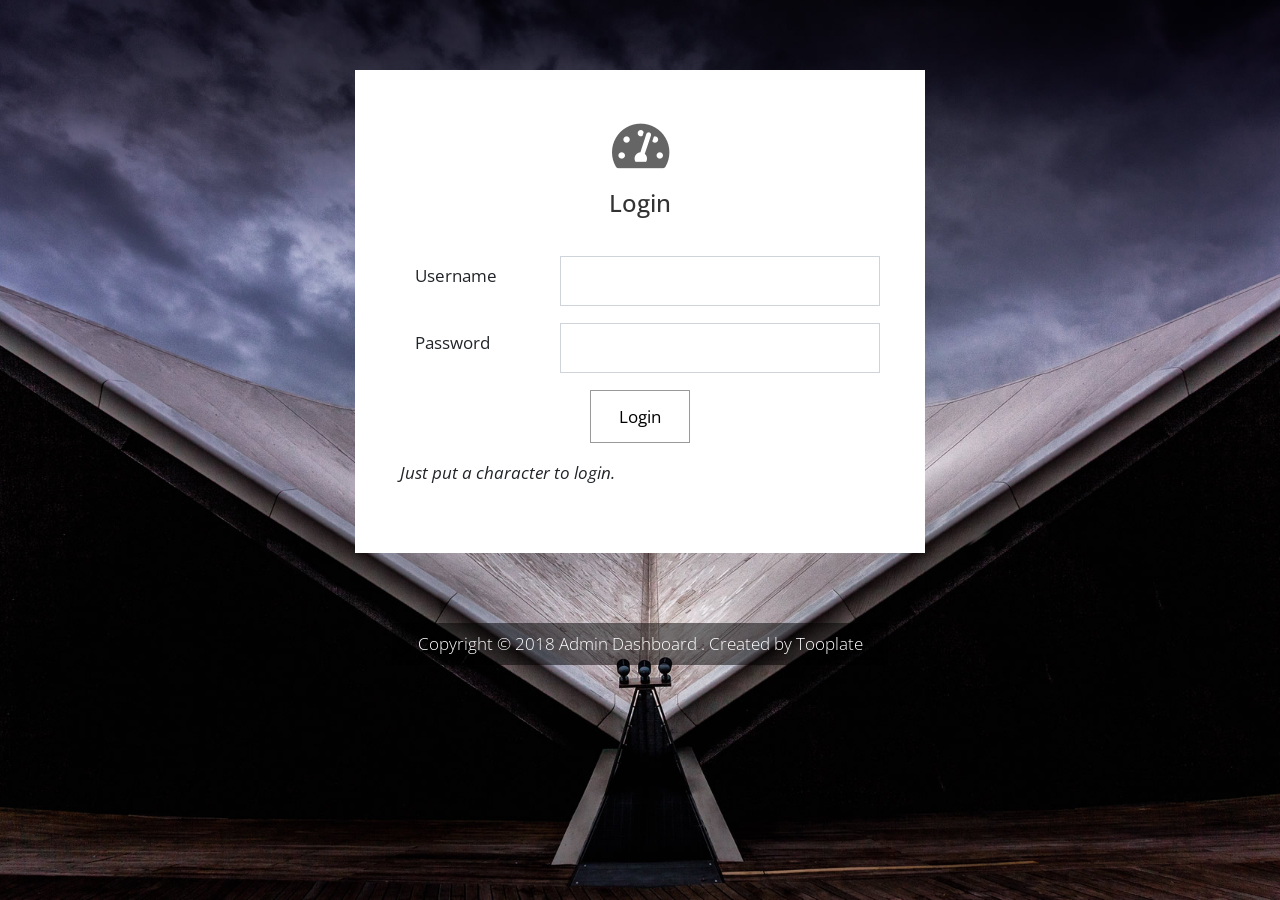
<file: login.html>
<!DOCTYPE html>
<html lang="en">

<head>
    
    <!-- End Google Tag Manager -->
    <meta charset="UTF-8">
    <meta name="viewport" content="width=device-width, initial-scale=1.0">
    <meta http-equiv="X-UA-Compatible" content="ie=edge">
    <title>Login Page - Dashboard Admin Template</title>
    <!--

    Template 2108 Dashboard

	http://www.tooplate.com/view/2108-dashboard

    -->
    <link rel="stylesheet" href="https://fonts.googleapis.com/css?family=Open+Sans:300,400,600">
    <!-- https://fonts.google.com/specimen/Open+Sans -->
    <link rel="stylesheet" href="css/fontawesome.min.css">
    <!-- https://fontawesome.com/ -->
    <link rel="stylesheet" href="css/bootstrap.min.css">
    <!-- https://getbootstrap.com/ -->
    <link rel="stylesheet" href="css/tooplate.css">

    <!-- Google Tag Manager -->
<script>(function(w,d,s,l,i){w[l]=w[l]||[];w[l].push({'gtm.start':
    new Date().getTime(),event:'gtm.js'});var f=d.getElementsByTagName(s)[0],
    j=d.createElement(s),dl=l!='dataLayer'?'&l='+l:'';j.async=true;j.src=
    'https://www.googletagmanager.com/gtm.js?id='+i+dl;f.parentNode.insertBefore(j,f);
    })(window,document,'script','dataLayer','GTM-K9BZP6LQ');</script>
</head>

<body class="bg03">
    <div class="container">
        <div class="row tm-mt-big">
            <div class="col-12 mx-auto tm-login-col">
                <div class="bg-white tm-block">
                    <div class="row">
                        <div class="col-12 text-center">
                            <i class="fas fa-3x fa-tachometer-alt tm-site-icon text-center"></i>
                            <h2 class="tm-block-title mt-3">Login</h2>
                        </div>
                    </div>
                    <div class="row mt-2">
                        <div class="col-12">
                            <form action="index.html" method="post" class="tm-login-form" id="loginForm">
                                <div class="input-group">
                                    <label for="username" class="col-xl-4 col-lg-4 col-md-4 col-sm-5 col-form-label">Username</label>
                                    <input name="username" type="text" class="form-control validate col-xl-9 col-lg-8 col-md-8 col-sm-7" id="username" autocomplete="username" required>
                                </div>
                                <div class="input-group mt-3">
                                    <label for="password" class="col-xl-4 col-lg-4 col-md-4 col-sm-5 col-form-label">Password</label>
                                    <input name="password" type="password" class="form-control validate" id="password" autocomplete="current-password" required>
                                </div>
                                <div class="input-group mt-3">
                                    <button type="submit" class="btn btn-primary d-inline-block mx-auto">Login</button>
                                </div>
                                <div class="input-group mt-3">
                                    <p><em>Just put a character to login.</em></p>
                                </div>
                            </form>
                        </div>
                    </div>
                </div>
            </div>
        </div>
        <footer class="row tm-mt-big">
            <div class="col-12 font-weight-light text-center">
                <p class="d-inline-block tm-bg-black text-white py-2 px-4">
                    Copyright &copy; 2018 Admin Dashboard . Created by
                    <a rel="nofollow" href="https://www.tooplate.com" class="text-white tm-footer-link">Tooplate</a>
                </p>
            </div>
        </footer>
    </div>
    <script>
    (function () {

        sessionStorage.removeItem('dashboardAuthenticated');

        const form = document.getElementById('loginForm');

        const fields = [
            document.getElementById('username'),
            document.getElementById('password')
        ];

        fields.forEach(function (field) {
            field.addEventListener('input', function () {
                field.setCustomValidity('');
            });
        });

        form.addEventListener('submit', function (event) {

            const emptyField = fields.find(function (field) {
                return field.value.trim() === '';
            });

            /* =========================================
               CHECK USERNAME AND PASSWORD
               ========================================= */

            if (emptyField) {

                event.preventDefault();

                emptyField.setCustomValidity(
                    'Please enter your ' + emptyField.name + '.'
                );

                emptyField.reportValidity();

                return;
            }


            /* =========================================
               LOGIN SUCCESS
               ========================================= */

            event.preventDefault();

            sessionStorage.setItem(
                'dashboardAuthenticated',
                'true'
            );


            /* =========================================
               SEND LOGIN DATA TO GTM
               ========================================= */

            window.dataLayer = window.dataLayer || [];

            window.dataLayer.push({

                event: 'login',

                loginStatus: 'success',

                loginMessage: 'Login successful',

                loginMethod: 'Username and Password'

            });


            /* =========================================
               REDIRECT
               ========================================= */
            console.log('LOGIN EVENT PUSHED');
            console.log(window.dataLayer);
            window.location.assign('index.html');

        });

    }());
</script>
</body>

</html>
</file>
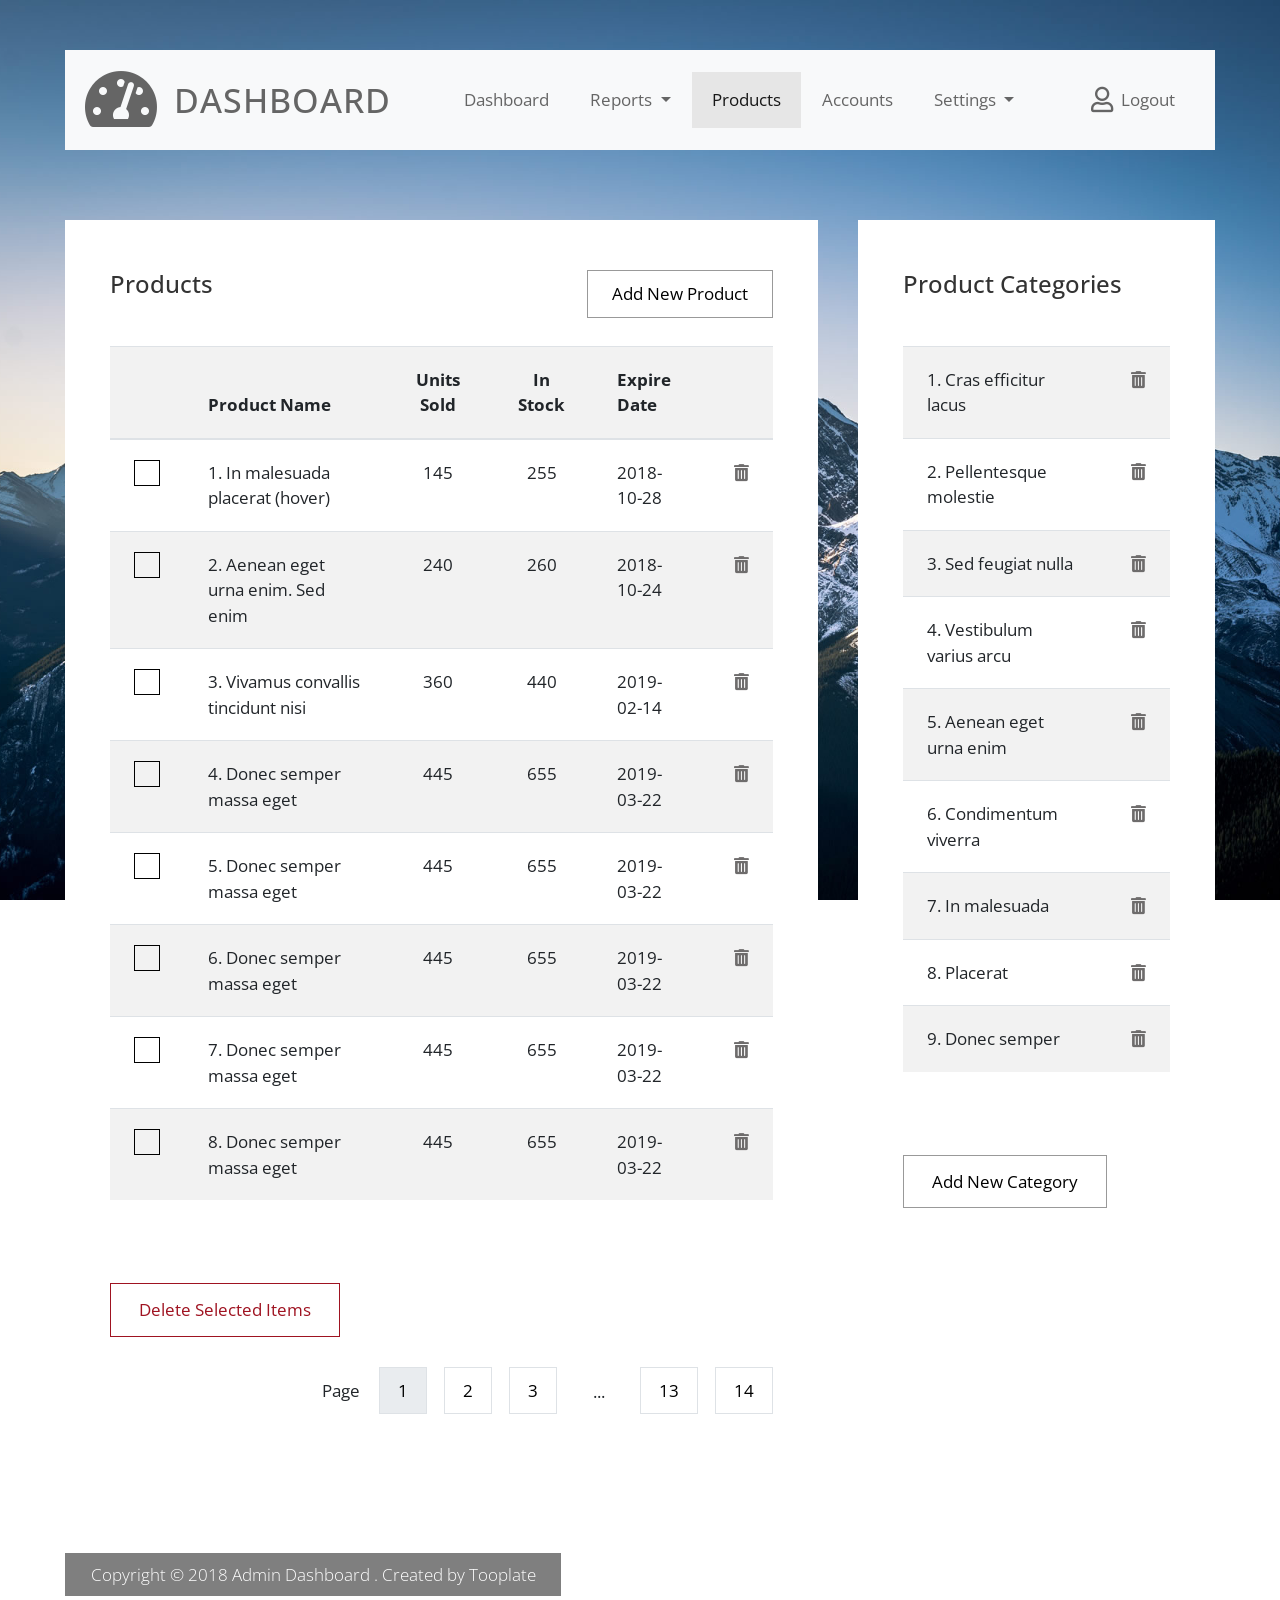
<file: products.html>
<!DOCTYPE html>
<html lang="en">

<head>
    
    <!-- End Google Tag Manager -->
    <meta charset="UTF-8">
    <meta name="viewport" content="width=device-width, initial-scale=1.0">
    <meta http-equiv="X-UA-Compatible" content="ie=edge">
    <title>Products Page - Dashboard Template</title>
    <!--

    Template 2108 Dashboard

	http://www.tooplate.com/view/2108-dashboard

    -->
    <link rel="stylesheet" href="https://fonts.googleapis.com/css?family=Open+Sans:300,400,600">
    <!-- https://fonts.google.com/specimen/Open+Sans -->
    <link rel="stylesheet" href="css/fontawesome.min.css">
    <!-- https://fontawesome.com/ -->
    <link rel="stylesheet" href="css/bootstrap.min.css">
    <!-- https://getbootstrap.com/ -->
    <link rel="stylesheet" href="css/tooplate.css">

    <!-- Google Tag Manager -->
<script>(function(w,d,s,l,i){w[l]=w[l]||[];w[l].push({'gtm.start':
    new Date().getTime(),event:'gtm.js'});var f=d.getElementsByTagName(s)[0],
    j=d.createElement(s),dl=l!='dataLayer'?'&l='+l:'';j.async=true;j.src=
    'https://www.googletagmanager.com/gtm.js?id='+i+dl;f.parentNode.insertBefore(j,f);
    })(window,document,'script','dataLayer','GTM-K9BZP6LQ');</script>
</head>

<body id="reportsPage" class="bg02">
    <div class="" id="home">
        <div class="container">
            <div class="row">
                <div class="col-12">
                    <nav class="navbar navbar-expand-xl navbar-light bg-light">
                        <a class="navbar-brand" href="index.html">
                            <i class="fas fa-3x fa-tachometer-alt tm-site-icon"></i>
                            <h1 class="tm-site-title mb-0">Dashboard</h1>
                        </a>
                        <button class="navbar-toggler ml-auto mr-0" type="button" data-toggle="collapse" data-target="#navbarSupportedContent" aria-controls="navbarSupportedContent"
                            aria-expanded="false" aria-label="Toggle navigation">
                            <span class="navbar-toggler-icon"></span>
                        </button>

                        <div class="collapse navbar-collapse" id="navbarSupportedContent">
                            <ul class="navbar-nav mx-auto">
                                <li class="nav-item">
                                    <a class="nav-link" href="index.html">Dashboard
                                        <span class="sr-only">(current)</span>
                                    </a>
                                </li>
                                <li class="nav-item dropdown">
                                    <a class="nav-link dropdown-toggle" href="#" id="navbarDropdown" role="button" data-toggle="dropdown" aria-haspopup="true"
                                        aria-expanded="false">
                                        Reports
                                    </a>
                                    <div class="dropdown-menu" aria-labelledby="navbarDropdown">
                                        <a class="dropdown-item" href="#">Daily Report</a>
                                        <a class="dropdown-item" href="#">Weekly Report</a>
                                        <a class="dropdown-item" href="#">Yearly Report</a>
                                    </div>
                                </li>
                                <li class="nav-item active">
                                    <a class="nav-link" href="products.html">Products</a>
                                </li>

                                <li class="nav-item">
                                    <a class="nav-link" href="accounts.html">Accounts</a>
                                </li>
                                <li class="nav-item dropdown">
                                    <a class="nav-link dropdown-toggle" href="#" id="navbarDropdown" role="button" data-toggle="dropdown" aria-haspopup="true"
                                        aria-expanded="false">
                                        Settings
                                    </a>
                                    <div class="dropdown-menu" aria-labelledby="navbarDropdown">
                                        <a class="dropdown-item" href="#">Profile</a>
                                        <a class="dropdown-item" href="#">Billing</a>
                                        <a class="dropdown-item" href="#">Customize</a>
                                    </div>
                                </li>
                            </ul>
                            <ul class="navbar-nav">
                                <li class="nav-item">
                                    <a class="nav-link d-flex" href="login.html">
                                        <i class="far fa-user mr-2 tm-logout-icon"></i>
                                        <span>Logout</span>
                                    </a>
                                </li>
                            </ul>
                        </div>
                    </nav>
                </div>
            </div>
            <!-- row -->
            <div class="row tm-content-row tm-mt-big">
                <div class="col-xl-8 col-lg-12 tm-md-12 tm-sm-12 tm-col">
                    <div class="bg-white tm-block h-100">
                        <div class="row">
                            <div class="col-md-8 col-sm-12">
                                <h2 class="tm-block-title d-inline-block">Products</h2>

                            </div>
                            <div class="col-md-4 col-sm-12 text-right">
                                <a href="add-product.html" class="btn btn-small btn-primary">Add New Product</a>
                            </div>
                        </div>
                        <div class="table-responsive">
                            <table class="table table-hover table-striped tm-table-striped-even mt-3">
                                <thead>
                                    <tr class="tm-bg-gray">
                                        <th scope="col">&nbsp;</th>
                                        <th scope="col">Product Name</th>
                                        <th scope="col" class="text-center">Units Sold</th>
                                        <th scope="col" class="text-center">In Stock</th>
                                        <th scope="col">Expire Date</th>
                                        <th scope="col">&nbsp;</th>
                                    </tr>
                                </thead>
                                <tbody>
                                    <tr>
                                        <th scope="row">
                                            <input type="checkbox" aria-label="Checkbox">
                                        </th>
                                        <td class="tm-product-name">1. In malesuada placerat (hover)</td>
                                        <td class="text-center">145</td>
                                        <td class="text-center">255</td>
                                        <td>2018-10-28</td>
                                        <td><i class="fas fa-trash-alt tm-trash-icon"></i></td>
                                    </tr>
                                    <tr>
                                        <th scope="row">
                                            <input type="checkbox" aria-label="Checkbox">
                                        </th>
                                        <td class="tm-product-name">2. Aenean eget urna enim. Sed enim</td>
                                        <td class="text-center">240</td>
                                        <td class="text-center">260</td>
                                        <td>2018-10-24</td>
                                        <td><i class="fas fa-trash-alt tm-trash-icon"></i></td>
                                    </tr>
                                    <tr>
                                        <th scope="row">
                                            <input type="checkbox" aria-label="Checkbox">
                                        </th>
                                        <td class="tm-product-name">3. Vivamus convallis tincidunt nisi</td>
                                        <td class="text-center">360</td>
                                        <td class="text-center">440</td>
                                        <td>2019-02-14</td>
                                        <td><i class="fas fa-trash-alt tm-trash-icon"></i></td>
                                    </tr>
                                    <tr>
                                        <th scope="row">
                                            <input type="checkbox" aria-label="Checkbox">
                                        </th>
                                        <td class="tm-product-name">4. Donec semper massa eget</td>
                                        <td class="text-center">445</td>
                                        <td class="text-center">655</td>
                                        <td>2019-03-22</td>
                                        <td><i class="fas fa-trash-alt tm-trash-icon"></i></td>
                                    </tr>
                                    <tr>
                                        <th scope="row">
                                            <input type="checkbox" aria-label="Checkbox">
                                        </th>
                                        <td class="tm-product-name">5. Donec semper massa eget</td>
                                        <td class="text-center">445</td>
                                        <td class="text-center">655</td>
                                        <td>2019-03-22</td>
                                        <td><i class="fas fa-trash-alt tm-trash-icon"></i></td>
                                    </tr>
                                    <tr>
                                        <th scope="row">
                                            <input type="checkbox" aria-label="Checkbox">
                                        </th>
                                        <td class="tm-product-name">6. Donec semper massa eget</td>
                                        <td class="text-center">445</td>
                                        <td class="text-center">655</td>
                                        <td>2019-03-22</td>
                                        <td><i class="fas fa-trash-alt tm-trash-icon"></i></td>
                                    </tr>
                                    <tr>
                                        <th scope="row">
                                            <input type="checkbox" aria-label="Checkbox">
                                        </th>
                                        <td class="tm-product-name">7. Donec semper massa eget</td>
                                        <td class="text-center">445</td>
                                        <td class="text-center">655</td>
                                        <td>2019-03-22</td>
                                        <td><i class="fas fa-trash-alt tm-trash-icon"></i></td>
                                    </tr>
                                    <tr>
                                        <th scope="row">
                                            <input type="checkbox" aria-label="Checkbox">
                                        </th>
                                        <td class="tm-product-name">8. Donec semper massa eget</td>
                                        <td class="text-center">445</td>
                                        <td class="text-center">655</td>
                                        <td>2019-03-22</td>
                                        <td><i class="fas fa-trash-alt tm-trash-icon"></i></td>
                                    </tr>
                                </tbody>
                            </table>
                        </div>

                        <div class="tm-table-mt tm-table-actions-row">
                            <div class="tm-table-actions-col-left">
                                <button class="btn btn-danger">Delete Selected Items</button>
                            </div>
                            <div class="tm-table-actions-col-right">
                                <span class="tm-pagination-label">Page</span>
                                <nav aria-label="Page navigation" class="d-inline-block">
                                    <ul class="pagination tm-pagination">
                                        <li class="page-item active"><a class="page-link" href="#">1</a></li>
                                        <li class="page-item"><a class="page-link" href="#">2</a></li>
                                        <li class="page-item"><a class="page-link" href="#">3</a></li>
                                        <li class="page-item">
                                            <span class="tm-dots d-block">...</span>
                                        </li>
                                        <li class="page-item"><a class="page-link" href="#">13</a></li>
                                        <li class="page-item"><a class="page-link" href="#">14</a></li>
                                    </ul>
                                </nav>
                            </div>
                        </div>
                    </div>
                </div>

                <div class="col-xl-4 col-lg-12 tm-md-12 tm-sm-12 tm-col">
                    <div class="bg-white tm-block h-100">
                        <h2 class="tm-block-title d-inline-block">Product Categories</h2>
                        <table class="table table-hover table-striped mt-3">
                            <tbody>
                                <tr>
                                    <td>1. Cras efficitur lacus</td>
                                    <td class="tm-trash-icon-cell"><i class="fas fa-trash-alt tm-trash-icon"></i></td>
                                </tr>
                                <tr>
                                    <td>2. Pellentesque molestie</td>
                                    <td class="tm-trash-icon-cell"><i class="fas fa-trash-alt tm-trash-icon"></i></td>
                                </tr>
                                <tr>
                                    <td>3. Sed feugiat nulla</td>
                                    <td class="tm-trash-icon-cell"><i class="fas fa-trash-alt tm-trash-icon"></i></td>
                                </tr>
                                <tr>
                                    <td>4. Vestibulum varius arcu</td>
                                    <td class="tm-trash-icon-cell"><i class="fas fa-trash-alt tm-trash-icon"></i></td>
                                </tr>
                                <tr>
                                    <td>5. Aenean eget urna enim</td>
                                    <td class="tm-trash-icon-cell"><i class="fas fa-trash-alt tm-trash-icon"></i></td>
                                </tr>
                                <tr>
                                    <td>6. Condimentum viverra</td>
                                    <td class="tm-trash-icon-cell"><i class="fas fa-trash-alt tm-trash-icon"></i></td>
                                </tr>
                                <tr>
                                    <td>7. In malesuada</td>
                                    <td class="tm-trash-icon-cell"><i class="fas fa-trash-alt tm-trash-icon"></i></td>
                                </tr>
                                <tr>
                                    <td>8. Placerat</td>
                                    <td class="tm-trash-icon-cell"><i class="fas fa-trash-alt tm-trash-icon"></i></td>
                                </tr>
                                <tr>
                                    <td>9. Donec semper</td>
                                    <td class="tm-trash-icon-cell"><i class="fas fa-trash-alt tm-trash-icon"></i></td>
                                </tr>
                            </tbody>
                        </table>

                        <a href="#" class="btn btn-primary tm-table-mt">Add New Category</a>
                    </div>
                </div>
            </div>
            <footer class="row tm-mt-small">
                <div class="col-12 font-weight-light">
                    <p class="d-inline-block tm-bg-black text-white py-2 px-4">
                        Copyright &copy; 2018 Admin Dashboard . Created by
                        <a rel="nofollow" href="https://www.tooplate.com" class="text-white tm-footer-link">Tooplate</a>
                    </p>
                </div>
            </footer>
        </div>
    </div>
    <script src="js/jquery-3.3.1.min.js"></script>
    <!-- https://jquery.com/download/ -->
    <script src="js/bootstrap.min.js"></script>
    <!-- https://getbootstrap.com/ -->
    <script>
        $(function () {
            $('.tm-product-name').on('click', function () {
                window.location.href = "edit-product.html";
            });
        })
    </script>
</body>

</html>
</file>
<file: css/tooplate.css>
/*

Template 2108 Dashboard

http://www.tooplate.com/view/2108-dashboard
	

COLOR CODES

  Dark Gray: #656565
  Light Gray: #E6E6E6
  Blue: #0062BB
  
*/

html {
  font-size: 17px;
}

body {
  font-family: "Open Sans", Helvetica, Arial, sans-serif;
  overflow-x: hidden;
}

body {
  background-image: url(../img/dash-bg-01.jpg);
  background-size: cover;
  background-repeat: no-repeat;
  background-position: center;
  background-attachment: fixed;
  padding-left: 50px;
  padding-right: 50px;
}

.bg02 {
	background-image: url(../img/dash-bg-02.jpg);
}

.bg03 {
	background-image: url(../img/dash-bg-03.jpg);
}

a {
  transition: all 0.3s ease;
}
a:hover,
a:focus {
  text-decoration: none;
}

.navbar-brand {
  display: flex;
  align-items: center;
}

.tm-site-icon {
  color: #656565;
}

.tm-site-title {
  display: inline-block;
  text-transform: uppercase;
  font-size: 2rem;
  margin-left: 1rem;
  color: #656565;
  letter-spacing: 1px;
}

.navbar {
  height: 100px;
  padding-left: 20px;
  padding-right: 20px;
  margin-top: 50px;
}

.tm-logout-icon {
  font-size: 1.5em;
}

.tm-bg-black {
  background-color: rgba(0, 0, 0, 0.5);
}

.tm-mt-big {
  margin-top: 70px;
}

.tm-mt-small {
  margin-top: 20px;
}

.tm-block {
  padding: 50px 45px;
}

.tm-block-title {
  font-size: 1.4rem;
  color: #333;
  margin-bottom: 30px;
}

.navbar-light .navbar-nav .nav-link {
  color: #656565;
}

.navbar-light .navbar-nav .nav-link,
.dropdown-item {
  padding: 15px 20px;
}

.navbar-light .navbar-nav .active > .nav-link,
.navbar-light .navbar-nav .nav-link.active,
.navbar-light .navbar-nav .nav-link.show,
.navbar-light .navbar-nav .show > .nav-link,
.navbar-light .navbar-nav a:hover {
  background-color: #e6e6e6;
}

.nav-item {
  margin-right: 30px;
}

.nav-item:last-child {
  margin-right: 0;
}

.tm-content-row {
  justify-content: space-between;
  margin-left: -20px;
  margin-right: -20px; /* To offset col padding */
}

.tm-col {
  padding-left: 20px;
  padding-right: 20px;
  margin-bottom: 50px;
}

.tm-col-big {
  width: 39%;
}

.tm-col-small {
  width: 21.95%;
}

.tm-link-black {
  color: black;
}

.tm-link-black:hover,
.tm-link-black:focus {
  color: #0266c4;
}

ol {
  margin-bottom: 0;
}

.tm-list-group {
  counter-reset: myOrderedListItemsCounter;
  padding-left: 0;
}

.tm-list-group > li {
  list-style-type: none;
  position: relative;
  cursor: pointer;
  transition: all 0.3s ease;
  padding: 8px;
}

.tm-list-group-pad-big > li {
  padding: 20px;
}

.tm-list-group > li:hover {
  color: #0266c4;
}

.tm-list-group-alternate-color > li:nth-child(odd) {
  background-color: #e6e6e6;
}

.tm-list-group > li:before {
  counter-increment: myOrderedListItemsCounter;
  content: counter(myOrderedListItemsCounter) ".";
  margin-right: 0.5em;
}

.tm-list {
  padding-left: 30px;
}

.tm-list > li {
  margin-bottom: 20px;
}

.form-control {
  margin-bottom: 23px;
  padding: 19px 18px;
  border-radius: 0;
  height: 50px;
}

label {
  margin-bottom: 18px;
}

.btn {
  border-radius: 0;
  padding: 13px 28px;
  transition: all 0.2s ease;
  max-width: 100%;
}

.btn-small {
  padding: 10px 24px;
}

.btn-primary {
  background-color: transparent;
  color: black;
  border-color: #999999;
}

.btn-primary:hover,
.btn-primary:active,
.btn-primary:not(:disabled):not(.disabled).active,
.btn-primary:not(:disabled):not(.disabled):active,
.show > .btn-primary.dropdown-toggle {
  color: black;
  background-color: #cdd4da;
  border-color: #999999;
}

.btn-danger {
  color: #9f1321;
  background-color: transparent;
  border-color: #9f1321;
}

.btn-danger:hover {
  color: #9f1321;
  background-color: rgba(159, 19, 32, 0.27);
  border-color: #9f1321;
}

.custom-file-input {
  cursor: pointer;
}

.custom-file-label {
  border-radius: 0;
}

.tm-btn-right {
  text-align: right;
}

.table td,
.table th {
  padding: 20px 24px;
}

.table-hover tbody tr:hover {
  background-color: white;
  color: #3aabd0;
}

.tm-bg-gray {
  background-color: rgba(0, 0, 0, 0.05);
}

.tm-table-striped-even.table-striped tbody tr:nth-of-type(even) {
  background-color: rgba(0, 0, 0, 0.05);
}

.tm-table-striped-even.table-striped tbody tr:nth-of-type(odd) {
  background-color: white;
}

.tm-table-mt {
  margin-top: 66px;
}

.page-item:first-child .page-link {
  border-top-left-radius: 0;
  border-bottom-left-radius: 0;
}

.page-item:last-child .page-link {
  border-top-right-radius: 0;
  border-bottom-right-radius: 0;
}

.page-link,
.tm-dots {
  padding: 12px 18px;
}

.page-link,
.page-link:hover {
  color: black;
}

.page-item {
  margin-right: 18px;
}

.page-item:last-child {
  margin-right: 0;
}

.page-item.active .page-link {
  background-color: #e9ecef;
  border-color: #dee2e6;
  color: black;
}

.tm-pagination {
  justify-content: flex-end;
}

.tm-pagination-label {
  padding-bottom: 15px;
  padding-right: 15px;
  display: inline-block;
}

.tm-table-actions-row {
  display: flex;
  justify-content: space-between;
}

.tm-table-actions-col-right {
  text-align: right;
}

input[type="checkbox"] {
  cursor: pointer;
  -webkit-appearance: none;
  appearance: none;
  border: 1px solid black;
  box-sizing: border-box;
  position: relative;
  box-sizing: content-box;
  width: 24px;
  height: 24px;
  transition: all 0.1s linear;
}
input[type="checkbox"]:checked {
  background-color: #9f1321;
}
input[type="checkbox"]:focus {
  outline: 0 none;
  box-shadow: none;
}

.tm-trash-icon {
  color: #6e6c6c;
  cursor: pointer;
}

.tm-trash-icon:hover {
  color: #9f1321;
}

.tm-trash-icon-cell {
  width: 15px;
}

footer {
  margin-bottom: 35px;
}

.custom-select {
  height: 50px;
  border-radius: 0;
}

.tm-product-img-dummy {
  max-width: 100%;
  width: 240px;
  height: 240px;
  border: 1px solid #cccccc;
  display: flex;
  align-items: center;
  justify-content: center;
  color: #c8c8c8;
}

.tm-login-col {
  max-width: 600px;
}

@media (min-width: 992px) {
  .navbar-expand-lg .navbar-nav .nav-link {
    padding: 15px 20px;
  }
}

@media (min-width: 1200px) {
  .container {
    max-width: 1630px;
  }
}

@media (max-width: 1275px) and (min-width: 1200px) {
  .nav-item {
    margin-right: 15px;
  }
}

@media (max-width: 1350px) and (min-width: 1200px) {
  .tm-table-actions-row {
    display: block;
  }
  .tm-table-actions-col-right {
    margin-top: 30px;
  }
}

@media (max-width: 1350px) {
  .nav-item {
    margin-right: 1px;
  }
}

@media (max-width: 1199px) {
  .tm-col-big,
  .tm-col-small {
    width: 49.65%;
  }

  .navbar-collapse {
    background: white;
    padding: 15px;
    box-shadow: rgba(108, 117, 125, 0.27) 0px 1px 1px 0px;
    position: absolute;
    top: 77px;
    right: 20px;
    width: 245px;
    z-index: 1000;
  }

  .navbar-nav .nav-link {
    padding-right: 15px;
    padding-left: 15px;
  }

  .nav-item {
    margin-right: 0;
  }
}

@media (max-width: 991px) {
  .tm-col-big,
  .tm-col-small {
    width: 100%;
    min-height: 383px;
    height: auto;
  }
  .tm-block {
    padding: 30px;
  }

  .tm-table-actions-row {
    display: block;
  }

  .tm-table-actions-col-right {
    text-align: left;
    margin-top: 30px;
  }

  .tm-edit-product-row {
    flex-direction: column-reverse;
  }
}

@media (max-width: 633px) {
  .pagination {
    flex-wrap: wrap;
  }

  .tm-pagination {
    justify-content: flex-start;
  }

  .tm-pagination-label {
    display: inline-block;
    margin-right: 0;
  }

  .page-item {
    margin-top: 10px;
  }
}

@media (max-width: 574px) {
  .navbar-collapse {
    top: 70px;
  }

  .tm-btn-right {
    text-align: left;
    margin-top: 20px;
  }

  .navbar {
    margin-top: 30px;
    height: auto;
  }

  body {
    padding-left: 15px;
    padding-right: 15px;
  }

  .tm-site-title {
    font-size: 1.4rem;
    margin-left: 7px;
  }

  .tm-site-icon {
    font-size: 2em;
  }
}

@media (max-width: 480px) {
  .tm-mt-big {
    margin-top: 45px;
  }
}

@media (max-width: 424px) {
  .navbar-collapse {
    top: 107px;
  }
}
</file>
<file: css/loan-application.css>
.loan-step-indicator {
    color: #656565;
    margin-top: -18px;
    margin-bottom: 28px;
}

.loan-step-section h3 {
    color: #333;
    font-size: 1.15rem;
    margin-bottom: 24px;
}

.loan-step-section .form-control,
.loan-step-section .custom-select {
    margin-bottom: 20px;
    border-radius: 0;
    height: 50px;
}

.loan-step-section textarea.form-control {
    height: auto;
}

.loan-field-error {
    position: relative;
    margin: -20px 0 20px;
    padding: 14px 18px;
    border-radius: 0 0 5px 5px;
    background-color: #ff4b1b;
    color: #fff;
}

.loan-field-error::before {
    position: absolute;
    top: -9px;
    right: 16px;
    border-right: 9px solid transparent;
    border-bottom: 9px solid #ff4b1b;
    border-left: 9px solid transparent;
    content: "";
}

.loan-field-invalid {
    border-color: #ff4b1b;
}

.loan-gender-group {
    margin-bottom: 20px;
}

.loan-gender-group legend {
    font-size: 1rem;
    margin-bottom: 8px;
}

.loan-gender-option {
    display: inline-flex;
    align-items: center;
    margin-right: 24px;
}

.loan-gender-option input {
    margin-right: 8px;
}

.loan-gender-error {
    margin-top: 8px;
}

.loan-success {
    border-left: 4px solid #4b8b54;
    padding: 8px 0 8px 20px;
}

.loan-success h3 {
    color: #356b3d;
    font-size: 1.25rem;
}

@media (max-width: 575.98px) {
    body {
        padding-left: 15px;
        padding-right: 15px;
    }

    .tm-block {
        padding: 32px 24px;
    }
}
</file>
